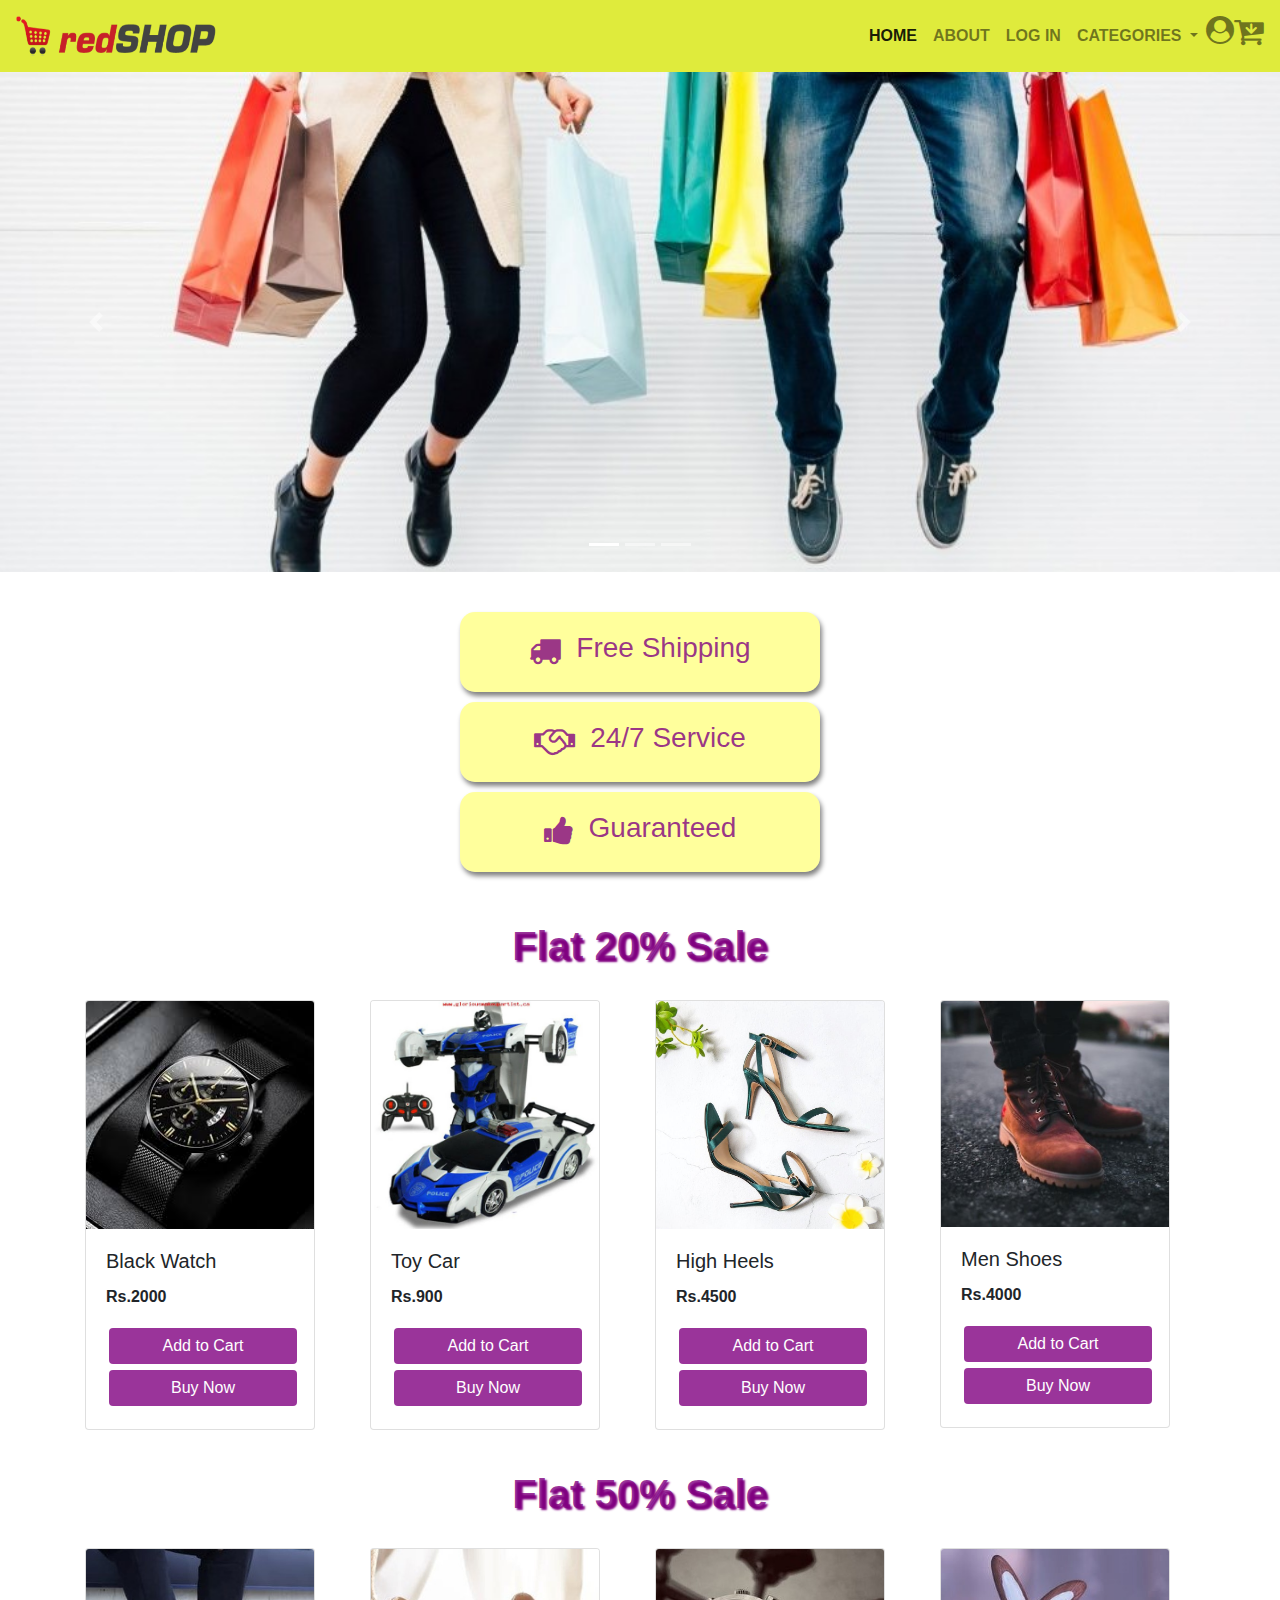
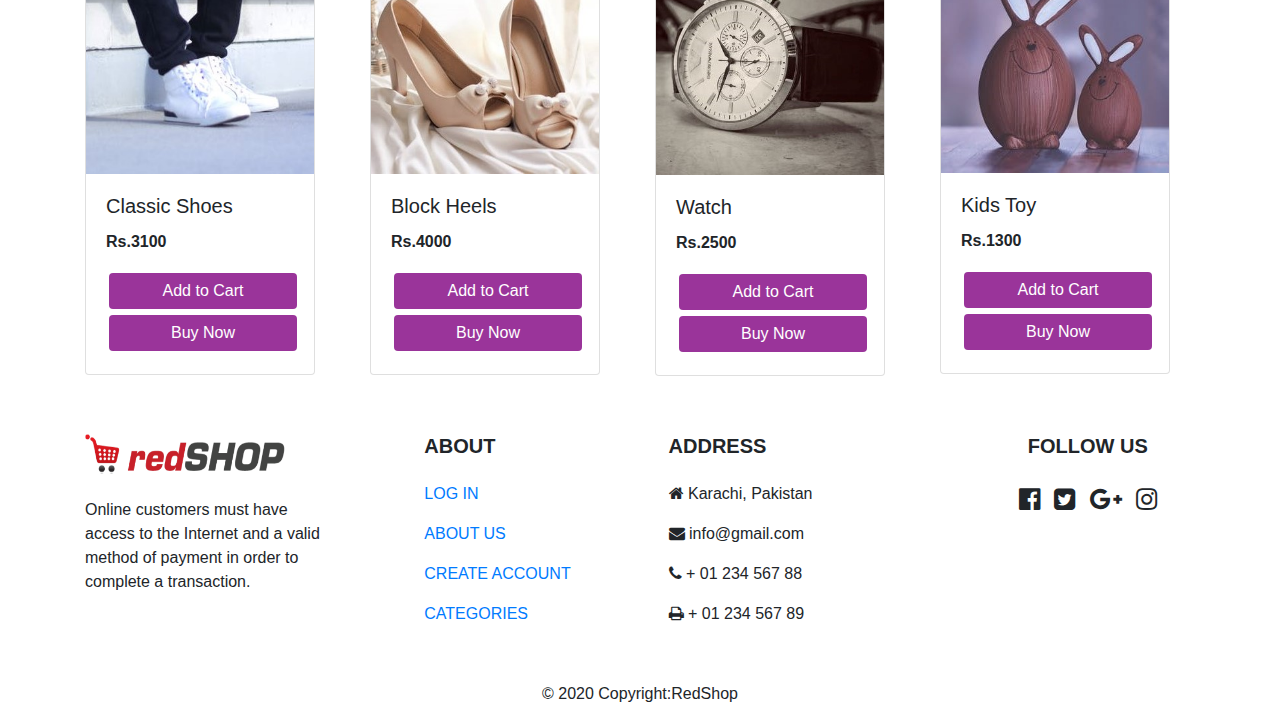
<file: public/index.html>
<!DOCTYPE html>
<html lang="en">
<head>
    <title>Home</title>
    <link rel="stylesheet" href="bootstrap-4.5.0-dist/css/bootstrap.min.css">
    <link rel="stylesheet" href="style.css">
    <link rel="stylesheet" href="https://cdnjs.cloudflare.com/ajax/libs/font-awesome/4.7.0/css/font-awesome.min.css">

<style>
  body{
    background-image: url('https://images.unsplash.com/photo-1494506132334-19732cd53b32?ixlib=rb-1.2.1&ixid=eyJhcHBfaWQiOjEyMDd9&auto=format&fit=crop&w=500&q=60');
    background-repeat: no-repeat;
    background-attachment: fixed;
  background-size: cover;
  }
</style>
</head>

<body>
  
    <div>
        
        <nav class="navbar navbar-expand-lg navbar-light bg-light">
            <a class="navbar-brand" href="#">
                <img class="img1" src="img/logo.png" alt="">
            </a>
            <button class="navbar-toggler" type="button" data-toggle="collapse" data-target="#navbarText" aria-controls="navbarText" aria-expanded="false" aria-label="Toggle navigation">
              <span class="navbar-toggler-icon"></span>
            </button>
            <div class="collapse navbar-collapse" id="navbarText">
              <ul class="navbar-nav mr-auto">
                
              </ul>
              <span class="navbar-text">
                <ul class="navbar-nav mr-auto">
                    <li class="nav-item active">
                      <a class="nav-link" href="index.html">HOME <span class="sr-only">(current)</span></a>
                    </li>
                    <li class="nav-item">
                      <a class="nav-link" href="About Us.html">ABOUT </a>
                    </li>

                    <li class="nav-item">
                      <a class="nav-link" href="login.html">LOG IN </a>
                    </li>
                    
                    <li class="nav-item dropdown">
                        <a class="nav-link dropdown-toggle" href="#" id="navbarDropdownMenuLink" role="button" data-toggle="dropdown" aria-haspopup="true" aria-expanded="false">
                          CATEGORIES
                        </a>
                        <div class="dropdown-menu" aria-labelledby="navbarDropdownMenuLink">
                          <a class="dropdown-item" href="men.html">Men</a>
                          <a class="dropdown-item" href="women.html">Women</a>
                          <a class="dropdown-item" href="kids.html">Kids</a>
    
                          <li class="nav-item">
                            <i class="fa fa-user-circle" aria-hidden="true"> </i>
                        </li>
    
                    <li class="nav-item">
                        <i class="fa fa-cart-arrow-down" aria-hidden="true"></i>
                    </li>
                  </ul>
                
              </span>
            
            </div>
          </nav>
    
          <div id="carouselExampleIndicators" class="carousel slide" data-ride="carousel">
            <ol class="carousel-indicators">
              <li data-target="#carouselExampleIndicators" data-slide-to="0" class="active"></li>
              <li data-target="#carouselExampleIndicators" data-slide-to="1"></li>
              <li data-target="#carouselExampleIndicators" data-slide-to="2"></li>
            </ol>
            <div class="carousel-inner">
              <div class="carousel-item active">
                <img src="img/s1.jpg" class="d-block w-100" alt="...">
              </div>
              <div class="carousel-item">
                <img src="img/s2.png" class="d-block w-100" alt="...">
              </div>
              <div class="carousel-item">
                <img src="img/s3.jpg" class="d-block w-100" alt="...">
              </div>
              
            </div>
            <a class="carousel-control-prev" href="#carouselExampleIndicators" role="button" data-slide="prev">
              <span class="carousel-control-prev-icon" aria-hidden="true"></span>
              <span class="sr-only">Previous</span>
            </a>
            <a class="carousel-control-next" href="#carouselExampleIndicators" role="button" data-slide="next">
              <span class="carousel-control-next-icon" aria-hidden="true"></span>
              <span class="sr-only">Next</span>
            </a>
          </div>

          <div class="cardss">
            <div>
              <div class="card1">
                <div>
                  <i class="fa fa-truck" aria-hidden="true"></i>
                </div>
                <div>
                  <h3>Free Shipping</h3>
                </div>
              </div>

              <div class="card2">
                <div>
                  <i class="fa fa-handshake-o" aria-hidden="true"></i>
                </div>
                <div>
                  <h3>24/7 Service</h3>
                </div>
              </div>

              <div class="card3">
                <div>
                  <i class="fa fa-thumbs-up" aria-hidden="true"></i>
                </div>
                <div>
                  <h3>Guaranteed</h3>
                </div>
              </div>
            </div>
          </div>

            <div class="Sale">
              <div class="headings">

                <!--               20% sale             -->
                  <h1>Flat 20% Sale</h1>
              </div>
              <div class="container">
                  <div class="row">
                      <div class="col-sm-6 col-md-6 col-lg-3">
                          <div class="card">
                            <img src="img/c1.jpg" class="card-img-top" alt="...">
                            <div class="card-body">
                              <h5 class="card-title">Black Watch</h5>
                              <p class="card-text">Rs.2000</p>
                              <a href="#" class="btn btn-primary">Add to Cart</a>
                              <a href="#" class="btn btn-primary">Buy Now</a>
                            </div>
                          </div>
                      </div>
                      
                      <div class="col-sm-6 col-md-6 col-lg-3">
                        <div class="card">
                            <img src="img/c2.jpg" class="card-img-top" alt="...">
                            <div class="card-body">
                              <h5 class="card-title">Toy Car</h5>
                              <p class="card-text">Rs.900</p>
                              <a href="#" class="btn btn-primary">Add to Cart</a>
                              <a href="#" class="btn btn-primary">Buy Now</a>
                            </div>
                          </div>
                      </div>
    
                      <div class="col-sm-6 col-md-6 col-lg-3">
                        <div class="card">
                            <img src="img/c3.jpeg" class="card-img-top" alt="...">
                            <div class="card-body">
                              <h5 class="card-title">High Heels</h5>
                              <p class="card-text">Rs.4500</p>
                              <a href="#" class="btn btn-primary">Add to Cart</a>
                              <a href="#" class="btn btn-primary">Buy Now</a>
                            </div>
                          </div>
                      </div>
    
                      <div class="col-sm-6 col-md-6 col-lg-3">
                        <div class="card">
                            <img src="img/c4.jpeg" class="card-img-top" alt="...">
                            <div class="card-body">
                              <h5 class="card-title">Men Shoes</h5>
                              <p class="card-text">Rs.4000</p>
                              <a href="#" class="btn btn-primary">Add to Cart</a>
                              <a href="#" class="btn btn-primary">Buy Now</a>
                            </div>
                          </div>
                      </div>
                  </div>
    
              </div>
          </div>
    
          
            <div class="headings">

              <!--                50% Sale                -->
                <h1>Flat 50% Sale</h1>
            </div>
            <div class="container">
                <div class="row">
                    <div class="col-sm-6 col-md-6 col-lg-3">
                        <div class="card">
                          <img src="img/cc1.jpeg" class="card-img-top" alt="...">
                          <div class="card-body">
                            <h5 class="card-title">Classic Shoes</h5>
                            <p class="card-text">Rs.3100</p>
                            <a href="#" class="btn btn-primary">Add to Cart</a>
                            <a href="#" class="btn btn-primary">Buy Now</a>
                          </div>
                        </div>
                    </div>
                    
                    <div class="col-sm-6 col-md-6 col-lg-3">
                      <div class="card">
                          <img src="img/cc2.jpeg" class="card-img-top" alt="...">
                          <div class="card-body">
                            <h5 class="card-title">Block Heels</h5>
                            <p class="card-text">Rs.4000</p>
                            <a href="#" class="btn btn-primary">Add to Cart</a>
                            <a href="#" class="btn btn-primary">Buy Now</a>
                          </div>
                        </div>
                    </div>
    
                    <div class="col-sm-6 col-md-6 col-lg-3">
                      <div class="card">
                          <img src="img/cc3.jpeg" class="card-img-top" alt="...">
                          <div class="card-body">
                            <h5 class="card-title"> Watch</h5>
                            <p class="card-text">Rs.2500</p>
                            <a href="#" class="btn btn-primary">Add to Cart</a>
                            <a href="#" class="btn btn-primary">Buy Now</a>
                          </div>
                        </div>
                    </div>
    
                    <div class="col-sm-6 col-md-6 col-lg-3">
                      <div class="card">
                          <img src="img/cc4.jpeg" class="card-img-top" alt="...">
                          <div class="card-body">
                            <h5 class="card-title">Kids Toy</h5>
                            <p class="card-text">Rs.1300</p>
                            <a href="#" class="btn btn-primary">Add to Cart</a>
                            <a href="#" class="btn btn-primary">Buy Now</a>
                          </div>
                        </div>
                    </div>
                </div>
    
            </div>
            
            
            <!-- Footer -->
<footer class="page-footer font-small mdb-color lighten-3 pt-4">

  <!-- Footer Links -->
  <div class="container text-center text-md-left">

    <!-- Grid row -->
    <div class="row">

      <!-- Grid column -->
      <div class="col-md-4 col-lg-3 mr-auto my-md-4 my-0 mt-4 mb-1">

        <!-- Content -->
        <h5 class="font-weight-bold text-uppercase mb-4"><img class="img1" src="img/logo.png" alt=""></h5>
        <p>Online customers must have access to the Internet and a valid method of payment in order to complete a 
          transaction.</p>
    
      </div>
      <!-- Grid column -->

      <hr class="clearfix w-100 d-md-none">

      <!-- Grid column -->
      <div class="col-md-2 col-lg-2 mx-auto my-md-4 my-0 mt-4 mb-1">

        <!-- Links -->
        <h5 class="font-weight-bold text-uppercase mb-4">About</h5>

        <ul class="list-unstyled">
          <li>
            <p>
              <a href="#!">LOG IN</a>
            </p>
          </li>
          <li>
            <p>
              <a href="#!">ABOUT US</a>
            </p>
          </li>
          <li>
            <p>
              <a href="#!">CREATE ACCOUNT</a>
            </p>
          </li>
          <li>
            <p>
              <a href="#!">CATEGORIES</a>
            </p>
          </li>
        </ul>

      </div>
      <!-- Grid column -->

      <hr class="clearfix w-100 d-md-none">

      <!-- Grid column -->
      <div class="col-md-4 col-lg-3 mx-auto my-md-4 my-0 mt-4 mb-1">

        <!-- Contact details -->
        <h5 class="font-weight-bold text-uppercase mb-4">Address</h5>

        <ul class="list-unstyled">
          <li>
            <p>
              <i class="fa fa-home" aria-hidden="true"></i> Karachi, Pakistan</p>
          </li>
          <li>
            <p>
              <i class="fa fa-envelope" aria-hidden="true"></i> info@gmail.com</p>
          </li>
          <li>
            <p>
              <i class="fa fa-phone" aria-hidden="true"></i> + 01 234 567 88</p>
          </li>
          <li>
            <p>
              <i class="fa fa-print" aria-hidden="true"></i> + 01 234 567 89</p>
          </li>
        </ul>

      </div>
      <!-- Grid column -->

      <hr class="clearfix w-100 d-md-none">

      <!-- Grid column -->
      <div class="col-md-2 col-lg-2 text-center mx-auto my-4">

        <!-- Social buttons -->
        <h5 class="font-weight-bold text-uppercase mb-4">Follow Us</h5>

        <!-- Facebook -->
        <a type="button" class="btn-floating btn-fb">
          <i class="fa fa-facebook-official" aria-hidden="true"></i>
        </a>
        <!-- Twitter -->
        <a type="button" class="btn-floating btn-tw">
          <i class="fa fa-twitter-square" aria-hidden="true"></i>
        </a>
        <!-- Google +-->
        <a type="button" class="btn-floating btn-gplus">
          <i class="fa fa-google-plus" aria-hidden="true"></i>
        </a>
        <!-- Dribbble -->
        <a type="button" class="btn-floating btn-dribbble">
          <i class="fa fa-instagram" aria-hidden="true"></i>
        </a>

      </div>
      <!-- Grid column -->

    </div>
    <!-- Grid row -->

  </div>
  <!-- Footer Links -->

  <!-- Copyright -->
  <div class="footer-copyright text-center py-3">© 2020 Copyright:RedShop
    
  </div>
  <!-- Copyright -->

</footer>
<!-- Footer -->
          </div>

      
    <script src="https://code.jquery.com/jquery-3.5.1.slim.min.js" integrity="sha384-DfXdz2htPH0lsSSs5nCTpuj/zy4C+OGpamoFVy38MVBnE+IbbVYUew+OrCXaRkfj" crossorigin="anonymous"></script>
<script src="https://cdn.jsdelivr.net/npm/popper.js@1.16.0/dist/umd/popper.min.js" integrity="sha384-Q6E9RHvbIyZFJoft+2mJbHaEWldlvI9IOYy5n3zV9zzTtmI3UksdQRVvoxMfooAo" crossorigin="anonymous"></script>
<script src="https://stackpath.bootstrapcdn.com/bootstrap/4.5.0/js/bootstrap.min.js" integrity="sha384-OgVRvuATP1z7JjHLkuOU7Xw704+h835Lr+6QL9UvYjZE3Ipu6Tp75j7Bh/kR0JKI" crossorigin="anonymous"></script>
</body>
</html>
</file>
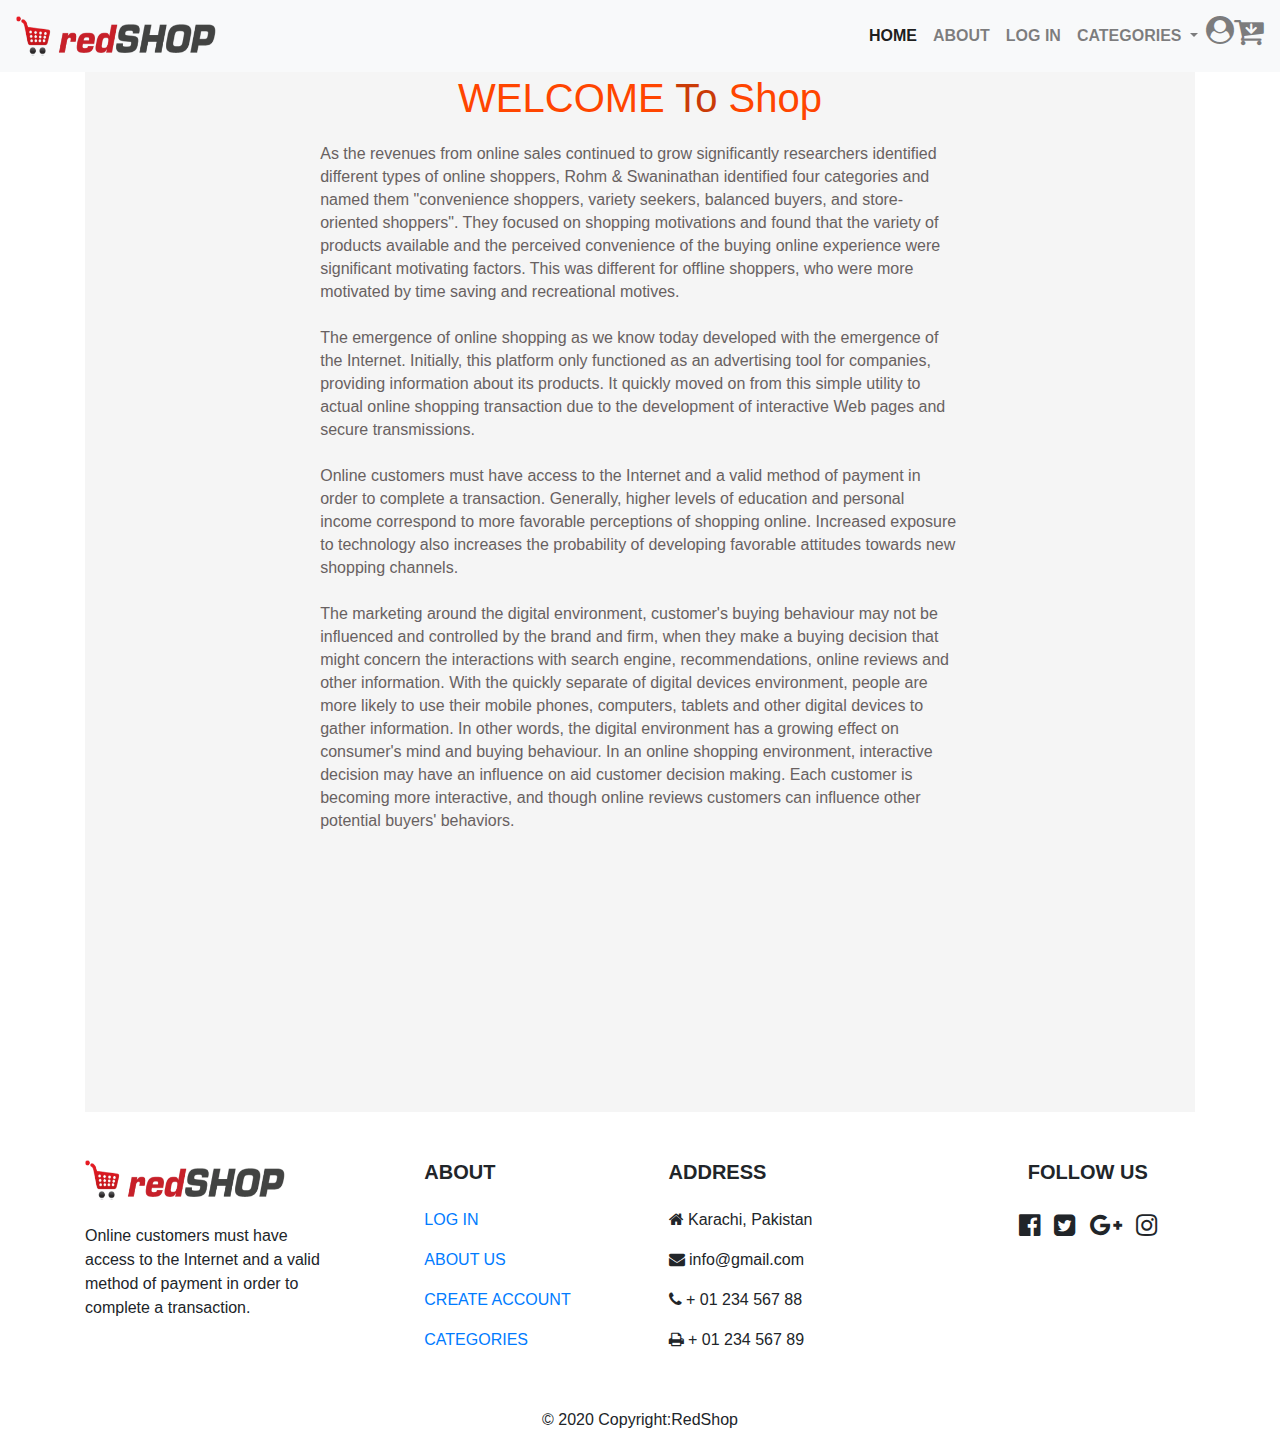
<file: public/About Us.html>
<!DOCTYPE html>
<html lang="en">
<head>
    <title>About</title>
    <link rel="stylesheet" href="style.css">
    <link rel="stylesheet" href="bootstrap-4.5.0-dist/css/bootstrap.min.css">
    <link rel="stylesheet" href="https://cdnjs.cloudflare.com/ajax/libs/font-awesome/4.7.0/css/font-awesome.min.css">

    <style>
      body{
        background-image: url('https://images.unsplash.com/photo-1494506132334-19732cd53b32?ixlib=rb-1.2.1&ixid=eyJhcHBfaWQiOjEyMDd9&auto=format&fit=crop&w=500&q=60');
        background-repeat: no-repeat;
        background-attachment: fixed;
      background-size: cover;
      }
    </style>

</head>

<body>
    <div>
    <nav class="navbar navbar-expand-lg navbar-light bg-light">
        <a class="navbar-brand" href="#">
            <img class="img1" src="img/logo.png" alt="">
        </a>
        <button class="navbar-toggler" type="button" data-toggle="collapse" data-target="#navbarText" aria-controls="navbarText" aria-expanded="false" aria-label="Toggle navigation">
          <span class="navbar-toggler-icon"></span>
        </button>
        <div class="collapse navbar-collapse" id="navbarText">
          <ul class="navbar-nav mr-auto">
            
          </ul>
          <span class="navbar-text">
            <ul class="navbar-nav mr-auto">
                <li class="nav-item active">
                  <a class="nav-link" href="index.html">HOME <span class="sr-only">(current)</span></a>
                </li>
                <li class="nav-item">
                  <a class="nav-link" href="About Us.html">ABOUT </a>
                </li>
                <li class="nav-item">
                  <a class="nav-link" href="login.html">LOG IN </a>
                </li>
                
                <li class="nav-item dropdown">
                    <a class="nav-link dropdown-toggle" href="#" id="navbarDropdownMenuLink" role="button" data-toggle="dropdown" aria-haspopup="true" aria-expanded="false">
                      CATEGORIES
                    </a>
                    <div class="dropdown-menu" aria-labelledby="navbarDropdownMenuLink">
                      <a class="dropdown-item" href="men.html">Men</a>
                      <a class="dropdown-item" href="women.html">Women</a>
                      <a class="dropdown-item" href="kids.html">Kids</a>

                      <li class="nav-item">
                        <i class="fa fa-user-circle" aria-hidden="true"></i>
                    </li>

                <li class="nav-item">
                    <i class="fa fa-cart-arrow-down" aria-hidden="true"></i>
                </li>
              </ul>
            
          </span>
        
        </div>
      </nav>
    </div>
    
    <div class="container">
      
      <div class="row">
          <div class="col-sm-6 col-md-8 col-lg-12">
    <div class="intro">
        <h1 align="center"> <span class="orange"> WELCOME </span> <span class="red">To</span> <span class="orange">Shop</span></h1>
        
        <div class="center">
            <p>
                As the revenues from online sales continued to grow significantly researchers identified different types 
                of online shoppers, Rohm & Swaninathan identified four categories and named them "convenience shoppers, 
                variety seekers, balanced buyers, and store-oriented shoppers". They focused on shopping motivations and
                found that the variety of products available and the perceived convenience of the buying online 
                experience were significant motivating factors. This was different for offline shoppers, who were more
                motivated by time saving and recreational motives.
                <br>
                <br>

                The emergence of online shopping as we know today developed with the emergence of the Internet.
                Initially, this platform only functioned as an advertising tool for companies, providing information 
                about its products. It quickly moved on from this simple utility to actual online shopping transaction
                due to the development of interactive Web pages and secure transmissions.
                <br>
                <br>

                Online customers must have access to the Internet and a valid method of payment in order to complete a 
                transaction. Generally, higher levels of education and personal income correspond to more favorable 
                perceptions of shopping online. Increased exposure to technology also increases the probability of
                 developing favorable attitudes towards new shopping channels.
                <br>
                <br>
                The marketing around the digital environment, customer's buying behaviour may not be influenced and 
                controlled by the brand and firm, when they make a buying decision that might concern the interactions 
                with search engine, recommendations, online reviews and other information. With the quickly separate of 
                digital devices environment, people are more likely to use their mobile phones, computers, tablets and 
                other digital devices to gather information. In other words, the digital environment has a growing effect 
                on consumer's mind and buying behaviour. In an online shopping environment, interactive decision may have 
                an influence on aid customer decision making. Each customer is becoming more interactive, and though online 
                reviews customers can influence other potential buyers' behaviors.
            </p>
        </div>
      </div>
    </div>
     <!-- Footer -->
<footer class="page-footer font-small mdb-color lighten-3 pt-4">

  <!-- Footer Links -->
  <div class="container text-center text-md-left">

    <!-- Grid row -->
    <div class="row">

      <!-- Grid column -->
      <div class="col-md-4 col-lg-3 mr-auto my-md-4 my-0 mt-4 mb-1">

        <!-- Content -->
        <h5 class="font-weight-bold text-uppercase mb-4"><img class="img1" src="img/logo.png" alt=""></h5>
        <p>Online customers must have access to the Internet and a valid method of payment in order to complete a 
          transaction.</p>
    
      </div>
      <!-- Grid column -->

      <hr class="clearfix w-100 d-md-none">

      <!-- Grid column -->
      <div class="col-md-2 col-lg-2 mx-auto my-md-4 my-0 mt-4 mb-1">

        <!-- Links -->
        <h5 class="font-weight-bold text-uppercase mb-4">About</h5>

        <ul class="list-unstyled">
          <li>
            <p>
              <a href="#!">LOG IN</a>
            </p>
          </li>
          <li>
            <p>
              <a href="#!">ABOUT US</a>
            </p>
          </li>
          <li>
            <p>
              <a href="#!">CREATE ACCOUNT</a>
            </p>
          </li>
          <li>
            <p>
              <a href="#!">CATEGORIES</a>
            </p>
          </li>
        </ul>

      </div>
      <!-- Grid column -->

      <hr class="clearfix w-100 d-md-none">

      <!-- Grid column -->
      <div class="col-md-4 col-lg-3 mx-auto my-md-4 my-0 mt-4 mb-1">

        <!-- Contact details -->
        <h5 class="font-weight-bold text-uppercase mb-4">Address</h5>

        <ul class="list-unstyled">
          <li>
            <p>
              <i class="fa fa-home" aria-hidden="true"></i> Karachi, Pakistan</p>
          </li>
          <li>
            <p>
              <i class="fa fa-envelope" aria-hidden="true"></i> info@gmail.com</p>
          </li>
          <li>
            <p>
              <i class="fa fa-phone" aria-hidden="true"></i> + 01 234 567 88</p>
          </li>
          <li>
            <p>
              <i class="fa fa-print" aria-hidden="true"></i> + 01 234 567 89</p>
          </li>
        </ul>

      </div>
      <!-- Grid column -->

      <hr class="clearfix w-100 d-md-none">

      <!-- Grid column -->
      <div class="col-md-2 col-lg-2 text-center mx-auto my-4">

        <!-- Social buttons -->
        <h5 class="font-weight-bold text-uppercase mb-4">Follow Us</h5>

        <!-- Facebook -->
        <a type="button" class="btn-floating btn-fb">
          <i class="fa fa-facebook-official" aria-hidden="true"></i>
        </a>
        <!-- Twitter -->
        <a type="button" class="btn-floating btn-tw">
          <i class="fa fa-twitter-square" aria-hidden="true"></i>
        </a>
        <!-- Google +-->
        <a type="button" class="btn-floating btn-gplus">
          <i class="fa fa-google-plus" aria-hidden="true"></i>
        </a>
        <!-- Dribbble -->
        <a type="button" class="btn-floating btn-dribbble">
          <i class="fa fa-instagram" aria-hidden="true"></i>
        </a>

      </div>
      <!-- Grid column -->

    </div>
    <!-- Grid row -->

  </div>
  <!-- Footer Links -->

  <!-- Copyright -->
  <div class="footer-copyright text-center py-3">© 2020 Copyright:RedShop
    
  </div>
  <!-- Copyright -->

</footer>
<!-- Footer -->
  </div>
        <script src="https://code.jquery.com/jquery-3.5.1.slim.min.js" integrity="sha384-DfXdz2htPH0lsSSs5nCTpuj/zy4C+OGpamoFVy38MVBnE+IbbVYUew+OrCXaRkfj" crossorigin="anonymous"></script>
<script src="https://cdn.jsdelivr.net/npm/popper.js@1.16.0/dist/umd/popper.min.js" integrity="sha384-Q6E9RHvbIyZFJoft+2mJbHaEWldlvI9IOYy5n3zV9zzTtmI3UksdQRVvoxMfooAo" crossorigin="anonymous"></script>
<script src="https://stackpath.bootstrapcdn.com/bootstrap/4.5.0/js/bootstrap.min.js" integrity="sha384-OgVRvuATP1z7JjHLkuOU7Xw704+h835Lr+6QL9UvYjZE3Ipu6Tp75j7Bh/kR0JKI" crossorigin="anonymous"></script>
</body>
</html>
</file>
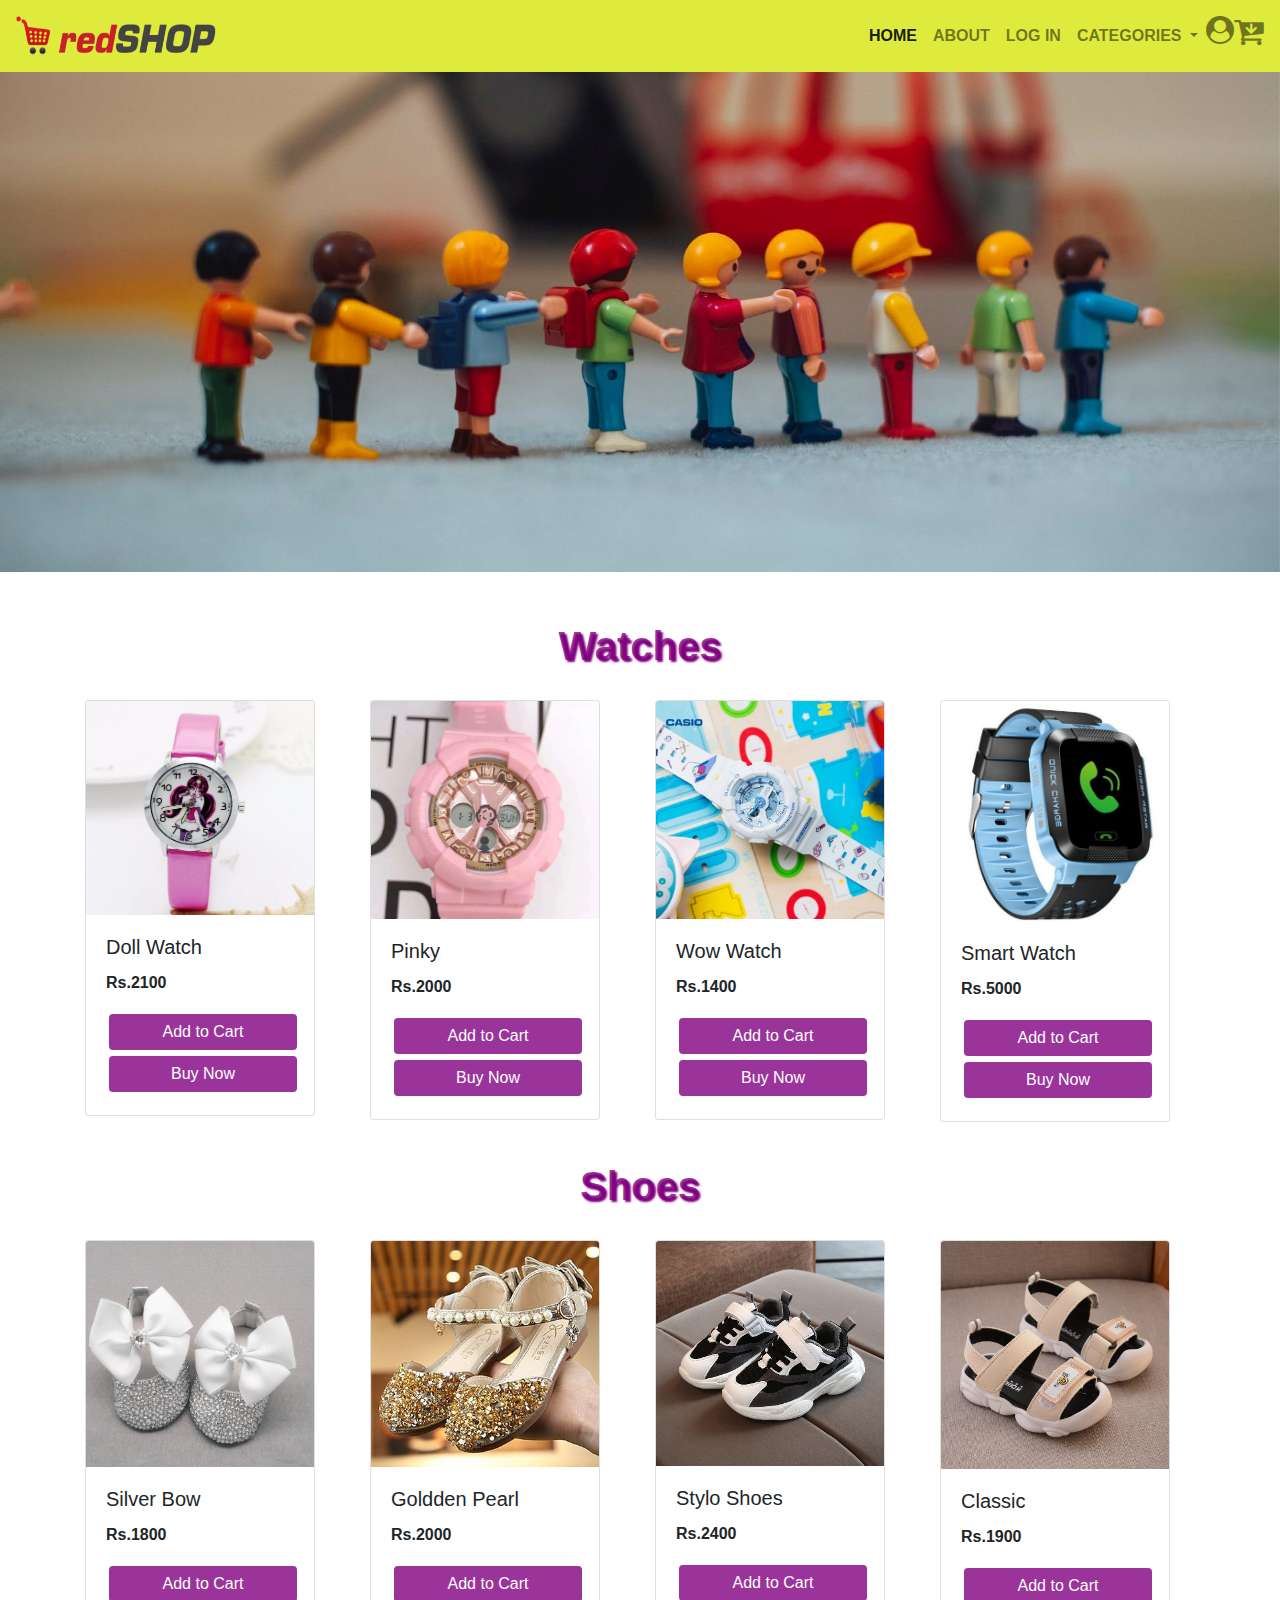
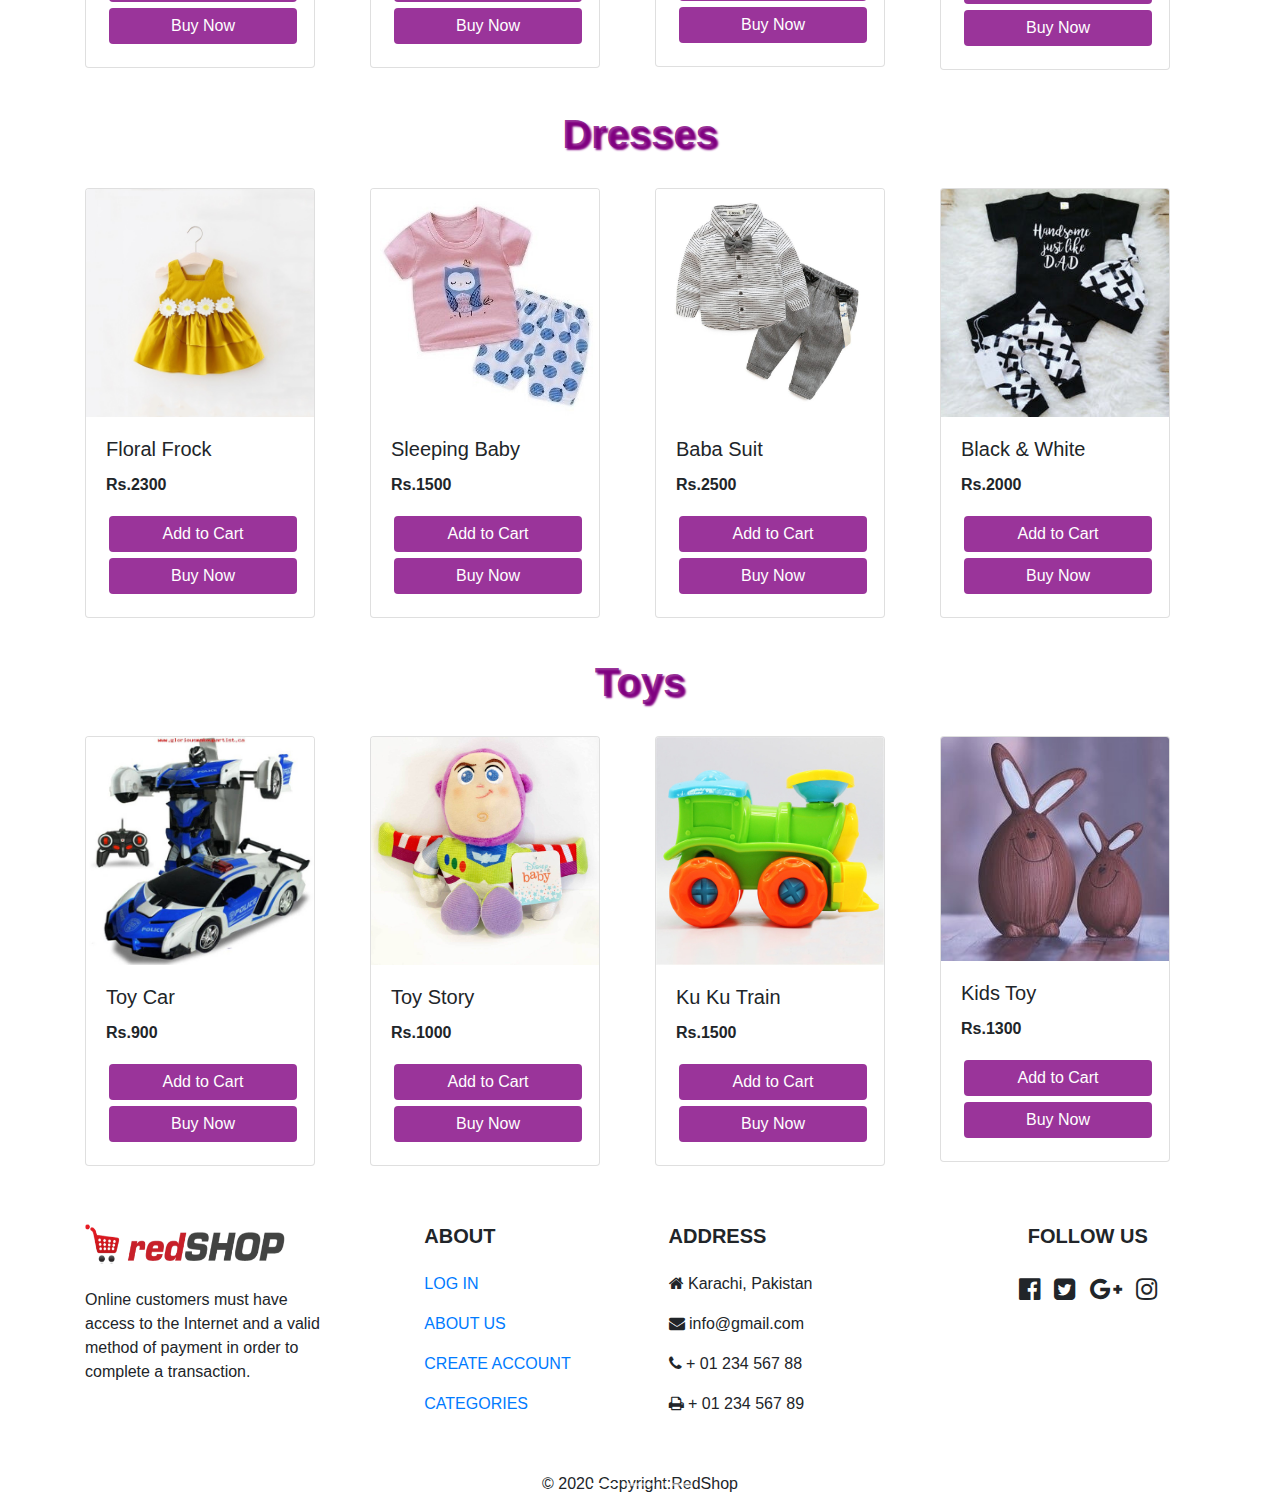
<file: public/kids.html>
<!DOCTYPE html>
<html lang="en">
<head>
    <title>Kids</title>
    <link rel="stylesheet" href="bootstrap-4.5.0-dist/css/bootstrap.min.css">
    <link rel="stylesheet" href="style.css">
    <link rel="stylesheet" href="https://cdnjs.cloudflare.com/ajax/libs/font-awesome/4.7.0/css/font-awesome.min.css">
    
<style>
  body{
    background-image: url('https://images.unsplash.com/photo-1494506132334-19732cd53b32?ixlib=rb-1.2.1&ixid=eyJhcHBfaWQiOjEyMDd9&auto=format&fit=crop&w=500&q=60');
    background-repeat: no-repeat;
    background-attachment: fixed;
  background-size: cover;
  }
</style>
</head>
<body>
    <div>
        
        <nav class="navbar navbar-expand-lg navbar-light bg-light">
            <a class="navbar-brand" href="#">
                <img class="img1" src="img/logo.png" alt="">
            </a>
            <button class="navbar-toggler" type="button" data-toggle="collapse" data-target="#navbarText" aria-controls="navbarText" aria-expanded="false" aria-label="Toggle navigation">
              <span class="navbar-toggler-icon"></span>
            </button>
            <div class="collapse navbar-collapse" id="navbarText">
              <ul class="navbar-nav mr-auto">
                
              </ul>
              <span class="navbar-text">
                <ul class="navbar-nav mr-auto">
                    <li class="nav-item active">
                      <a class="nav-link" href="index.html">HOME <span class="sr-only">(current)</span></a>
                    </li>
                    <li class="nav-item">
                      <a class="nav-link" href="About Us.html">ABOUT </a>
                    </li>
                    <li class="nav-item">
                      <a class="nav-link" href="login.html">LOG IN </a>
                    </li>

                    <li class="nav-item dropdown">
                        <a class="nav-link dropdown-toggle" href="#" id="navbarDropdownMenuLink" role="button" data-toggle="dropdown" aria-haspopup="true" aria-expanded="false">
                          CATEGORIES
                        </a>
                        <div class="dropdown-menu" aria-labelledby="navbarDropdownMenuLink">
                          <a class="dropdown-item" href="men.html">Men</a>
                          <a class="dropdown-item" href="women.html">Women</a>
                          <a class="dropdown-item" href="kids.html">Kids</a>
    
                          <li class="nav-item">
                            <i class="fa fa-user-circle" aria-hidden="true"></i>
                        </li>
    
                    <li class="nav-item">
                        <i class="fa fa-cart-arrow-down" aria-hidden="true"></i>
                    </li>
                  </ul>
                
              </span>
            
            </div>
          </nav>
    
          <div id="carouselExampleIndicators" class="carousel slide" data-ride="carousel">
            <ol class="carousel-indicators">
              <li data-target="#carouselExampleIndicators" data-slide-to="0" class="active"></li>
              <li data-target="#carouselExampleIndicators" data-slide-to="1"></li>
              <li data-target="#carouselExampleIndicators" data-slide-to="2"></li>
            </ol>
            <div class="carousel-inner">
              <div class="carousel-item active">
                <img src="img/k1.jpeg" class="d-block w-100" alt="...">
              </div>
              <div class="carousel-item">
                <img src="img/k2.jpg" class="d-block w-100" alt="...">
              </div>
              <div class="carousel-item">
                <img src="img/k3.jpg" class="d-block w-100" alt="...">
              </div>
              
            </div>
            <a class="carousel-control-prev" href="#carouselExampleIndicators" role="button" data-slide="prev">
              <span class="carousel-control-prev-icon" aria-hidden="true"></span>
              <span class="sr-only">Previous</span>
            </a>
            <a class="carousel-control-next" href="#carouselExampleIndicators" role="button" data-slide="next">
              <span class="carousel-control-next-icon" aria-hidden="true"></span>
              <span class="sr-only">Next</span>
            </a>

            <div class="Sale">

                <!--                 WATCHES                  -->
                <div class="headings">
                    <h1>Watches</h1>
                </div>
                <div class="container">
                    <div class="row">
                        <div class="col-sm-6 col-md-6 col-lg-3">
                            <div class="card">
                              <img src="img/kw1.jpg" class="card-img-top" alt="...">
                              <div class="card-body">
                                <h5 class="card-title">Doll Watch</h5>
                                <p class="card-text">Rs.2100</p>
                                <a href="#" class="btn btn-primary">Add to Cart</a>
                                <a href="#" class="btn btn-primary">Buy Now</a>
                              </div>
                            </div>
                        </div>
                        
                        <div class="col-sm-6 col-md-6 col-lg-3">
                          <div class="card">
                              <img src="img/kw2.jpg" class="card-img-top" alt="...">
                              <div class="card-body">
                                <h5 class="card-title">Pinky</h5>
                                <p class="card-text">Rs.2000</p>
                                <a href="#" class="btn btn-primary">Add to Cart</a>
                                <a href="#" class="btn btn-primary">Buy Now</a>
                              </div>
                            </div>
                        </div>
      
                        <div class="col-sm-6 col-md-6 col-lg-3">
                          <div class="card">
                              <img src="img/kw3.jpg" class="card-img-top" alt="...">
                              <div class="card-body">
                                <h5 class="card-title">Wow Watch</h5>
                                <p class="card-text">Rs.1400</p>
                                <a href="#" class="btn btn-primary">Add to Cart</a>
                                <a href="#" class="btn btn-primary">Buy Now</a>
                              </div>
                            </div>
                        </div>
      
                        <div class="col-sm-6 col-md-6 col-lg-3">
                          <div class="card">
                              <img src="img/kw4.jpg" class="card-img-top" alt="...">
                              <div class="card-body">
                                <h5 class="card-title">Smart Watch</h5>
                                <p class="card-text">Rs.5000</p>
                                <a href="#" class="btn btn-primary">Add to Cart</a>
                                <a href="#" class="btn btn-primary">Buy Now</a>
                              </div>
                            </div>
                        </div>
                    </div>
      
                </div>
            </div>
      
            <!--                SHOES                 -->
              <div class="headings">
                  <h1>Shoes</h1>
              </div>
              <div class="container">
                  <div class="row">
                      <div class="col-sm-6 col-md-6 col-lg-3">
                          <div class="card">
                            <img src="img/ks1.jpg" class="card-img-top" alt="...">
                            <div class="card-body">
                              <h5 class="card-title">Silver Bow</h5>
                              <p class="card-text">Rs.1800</p>
                              <a href="#" class="btn btn-primary">Add to Cart</a>
                              <a href="#" class="btn btn-primary">Buy Now</a>
                            </div>
                          </div>
                      </div>
                      
                      <div class="col-sm-6 col-md-6 col-lg-3">
                        <div class="card">
                            <img src="img/ks2.jpg" class="card-img-top" alt="...">
                            <div class="card-body">
                              <h5 class="card-title">Goldden Pearl</h5>
                              <p class="card-text">Rs.2000</p>
                              <a href="#" class="btn btn-primary">Add to Cart</a>
                              <a href="#" class="btn btn-primary">Buy Now</a>
                            </div>
                          </div>
                      </div>
      
                      <div class="col-sm-6 col-md-6 col-lg-3">
                        <div class="card">
                            <img src="img/ks3.jpg" class="card-img-top" alt="...">
                            <div class="card-body">
                              <h5 class="card-title">Stylo Shoes</h5>
                              <p class="card-text">Rs.2400</p>
                              <a href="#" class="btn btn-primary">Add to Cart</a>
                              <a href="#" class="btn btn-primary">Buy Now</a>
                            </div>
                          </div>
                      </div>
      
                      <div class="col-sm-6 col-md-6 col-lg-3">
                        <div class="card">
                            <img src="img/ks4.jpg" class="card-img-top" alt="...">
                            <div class="card-body">
                              <h5 class="card-title">Classic</h5>
                              <p class="card-text">Rs.1900</p>
                              <a href="#" class="btn btn-primary">Add to Cart</a>
                              <a href="#" class="btn btn-primary">Buy Now</a>
                            </div>
                          </div>
                      </div>
                  </div>
      
              </div>

              <!--                   DRESSES                  -->
              <div class="headings">
                <h1>Dresses</h1>
            </div>
            <div class="container">
                <div class="row">
                    <div class="col-sm-6 col-md-6 col-lg-3">
                        <div class="card">
                          <img src="img/kk1.jpg" class="card-img-top" alt="...">
                          <div class="card-body">
                            <h5 class="card-title">Floral Frock</h5>
                            <p class="card-text">Rs.2300</p>
                            <a href="#" class="btn btn-primary">Add to Cart</a>
                            <a href="#" class="btn btn-primary">Buy Now</a>
                          </div>
                        </div>
                    </div>
                    
                    <div class="col-sm-6 col-md-6 col-lg-3">
                      <div class="card">
                          <img src="img/kk2.jpg" class="card-img-top" alt="...">
                          <div class="card-body">
                            <h5 class="card-title">Sleeping Baby</h5>
                            <p class="card-text">Rs.1500</p>
                            <a href="#" class="btn btn-primary">Add to Cart</a>
                            <a href="#" class="btn btn-primary">Buy Now</a>
                          </div>
                        </div>
                    </div>
    
                    <div class="col-sm-6 col-md-6 col-lg-3">
                      <div class="card">
                          <img src="img/kk3.jpg" class="card-img-top" alt="...">
                          <div class="card-body">
                            <h5 class="card-title">Baba Suit</h5>
                            <p class="card-text">Rs.2500</p>
                            <a href="#" class="btn btn-primary">Add to Cart</a>
                            <a href="#" class="btn btn-primary">Buy Now</a>
                          </div>
                        </div>
                    </div>
    
                    <div class="col-sm-6 col-md-6 col-lg-3">
                      <div class="card">
                          <img src="img/kk4.jpg" class="card-img-top" alt="...">
                          <div class="card-body">
                            <h5 class="card-title">Black & White</h5>
                            <p class="card-text">Rs.2000</p>
                            <a href="#" class="btn btn-primary">Add to Cart</a>
                            <a href="#" class="btn btn-primary">Buy Now</a>
                          </div>
                        </div>
                    </div>
                </div>
    
            </div>

            <!--                     TOYS                  -->
            <div class="headings">
                <h1>Toys</h1>
            </div>
            <div class="container">
                <div class="row">
                    <div class="col-sm-6 col-md-6 col-lg-3">
                        <div class="card">
                          <img src="img/c2.jpg" class="card-img-top" alt="...">
                          <div class="card-body">
                            <h5 class="card-title">Toy Car</h5>
                            <p class="card-text">Rs.900</p>
                            <a href="#" class="btn btn-primary">Add to Cart</a>
                            <a href="#" class="btn btn-primary">Buy Now</a>
                          </div>
                        </div>
                    </div>
                    
                    <div class="col-sm-6 col-md-6 col-lg-3">
                      <div class="card">
                          <img src="img/kt1.jpg" class="card-img-top" alt="...">
                          <div class="card-body">
                            <h5 class="card-title">Toy Story</h5>
                            <p class="card-text">Rs.1000</p>
                            <a href="#" class="btn btn-primary">Add to Cart</a>
                            <a href="#" class="btn btn-primary">Buy Now</a>
                          </div>
                        </div>
                    </div>
    
                    <div class="col-sm-6 col-md-6 col-lg-3">
                      <div class="card">
                          <img src="img/kt2.jpg" class="card-img-top" alt="...">
                          <div class="card-body">
                            <h5 class="card-title">Ku Ku Train</h5>
                            <p class="card-text">Rs.1500</p>
                            <a href="#" class="btn btn-primary">Add to Cart</a>
                            <a href="#" class="btn btn-primary">Buy Now</a>
                          </div>
                        </div>
                    </div>
    
                    <div class="col-sm-6 col-md-6 col-lg-3">
                      <div class="card">
                          <img src="img/cc4.jpeg" class="card-img-top" alt="...">
                          <div class="card-body">
                            <h5 class="card-title">Kids Toy</h5>
                            <p class="card-text">Rs.1300</p>
                            <a href="#" class="btn btn-primary">Add to Cart</a>
                            <a href="#" class="btn btn-primary">Buy Now</a>
                          </div>
                        </div>
                    </div>
                </div>
    
            </div>
             <!-- Footer -->
<footer class="page-footer font-small mdb-color lighten-3 pt-4">

  <!-- Footer Links -->
  <div class="container text-center text-md-left">

    <!-- Grid row -->
    <div class="row">

      <!-- Grid column -->
      <div class="col-md-4 col-lg-3 mr-auto my-md-4 my-0 mt-4 mb-1">

        <!-- Content -->
        <h5 class="font-weight-bold text-uppercase mb-4"><img class="img1" src="img/logo.png" alt=""></h5>
        <p>Online customers must have access to the Internet and a valid method of payment in order to complete a 
          transaction.</p>
    
      </div>
      <!-- Grid column -->

      <hr class="clearfix w-100 d-md-none">

      <!-- Grid column -->
      <div class="col-md-2 col-lg-2 mx-auto my-md-4 my-0 mt-4 mb-1">

        <!-- Links -->
        <h5 class="font-weight-bold text-uppercase mb-4">About</h5>

        <ul class="list-unstyled">
          <li>
            <p>
              <a href="#!">LOG IN</a>
            </p>
          </li>
          <li>
            <p>
              <a href="#!">ABOUT US</a>
            </p>
          </li>
          <li>
            <p>
              <a href="#!">CREATE ACCOUNT</a>
            </p>
          </li>
          <li>
            <p>
              <a href="#!">CATEGORIES</a>
            </p>
          </li>
        </ul>

      </div>
      <!-- Grid column -->

      <hr class="clearfix w-100 d-md-none">

      <!-- Grid column -->
      <div class="col-md-4 col-lg-3 mx-auto my-md-4 my-0 mt-4 mb-1">

        <!-- Contact details -->
        <h5 class="font-weight-bold text-uppercase mb-4">Address</h5>

        <ul class="list-unstyled">
          <li>
            <p>
              <i class="fa fa-home" aria-hidden="true"></i> Karachi, Pakistan</p>
          </li>
          <li>
            <p>
              <i class="fa fa-envelope" aria-hidden="true"></i> info@gmail.com</p>
          </li>
          <li>
            <p>
              <i class="fa fa-phone" aria-hidden="true"></i> + 01 234 567 88</p>
          </li>
          <li>
            <p>
              <i class="fa fa-print" aria-hidden="true"></i> + 01 234 567 89</p>
          </li>
        </ul>

      </div>
      <!-- Grid column -->

      <hr class="clearfix w-100 d-md-none">

      <!-- Grid column -->
      <div class="col-md-2 col-lg-2 text-center mx-auto my-4">

        <!-- Social buttons -->
        <h5 class="font-weight-bold text-uppercase mb-4">Follow Us</h5>

        <!-- Facebook -->
        <a type="button" class="btn-floating btn-fb">
          <i class="fa fa-facebook-official" aria-hidden="true"></i>
        </a>
        <!-- Twitter -->
        <a type="button" class="btn-floating btn-tw">
          <i class="fa fa-twitter-square" aria-hidden="true"></i>
        </a>
        <!-- Google +-->
        <a type="button" class="btn-floating btn-gplus">
          <i class="fa fa-google-plus" aria-hidden="true"></i>
        </a>
        <!-- Dribbble -->
        <a type="button" class="btn-floating btn-dribbble">
          <i class="fa fa-instagram" aria-hidden="true"></i>
        </a>

      </div>
      <!-- Grid column -->

    </div>
    <!-- Grid row -->

  </div>
  <!-- Footer Links -->

  <!-- Copyright -->
  <div class="footer-copyright text-center py-3">© 2020 Copyright:RedShop
    
  </div>
  <!-- Copyright -->

</footer>
<!-- Footer -->
          </div>

    <script src="https://code.jquery.com/jquery-3.5.1.slim.min.js" integrity="sha384-DfXdz2htPH0lsSSs5nCTpuj/zy4C+OGpamoFVy38MVBnE+IbbVYUew+OrCXaRkfj" crossorigin="anonymous"></script>
<script src="https://cdn.jsdelivr.net/npm/popper.js@1.16.0/dist/umd/popper.min.js" integrity="sha384-Q6E9RHvbIyZFJoft+2mJbHaEWldlvI9IOYy5n3zV9zzTtmI3UksdQRVvoxMfooAo" crossorigin="anonymous"></script>
<script src="https://stackpath.bootstrapcdn.com/bootstrap/4.5.0/js/bootstrap.min.js" integrity="sha384-OgVRvuATP1z7JjHLkuOU7Xw704+h835Lr+6QL9UvYjZE3Ipu6Tp75j7Bh/kR0JKI" crossorigin="anonymous"></script>
</body>
</html>
</file>
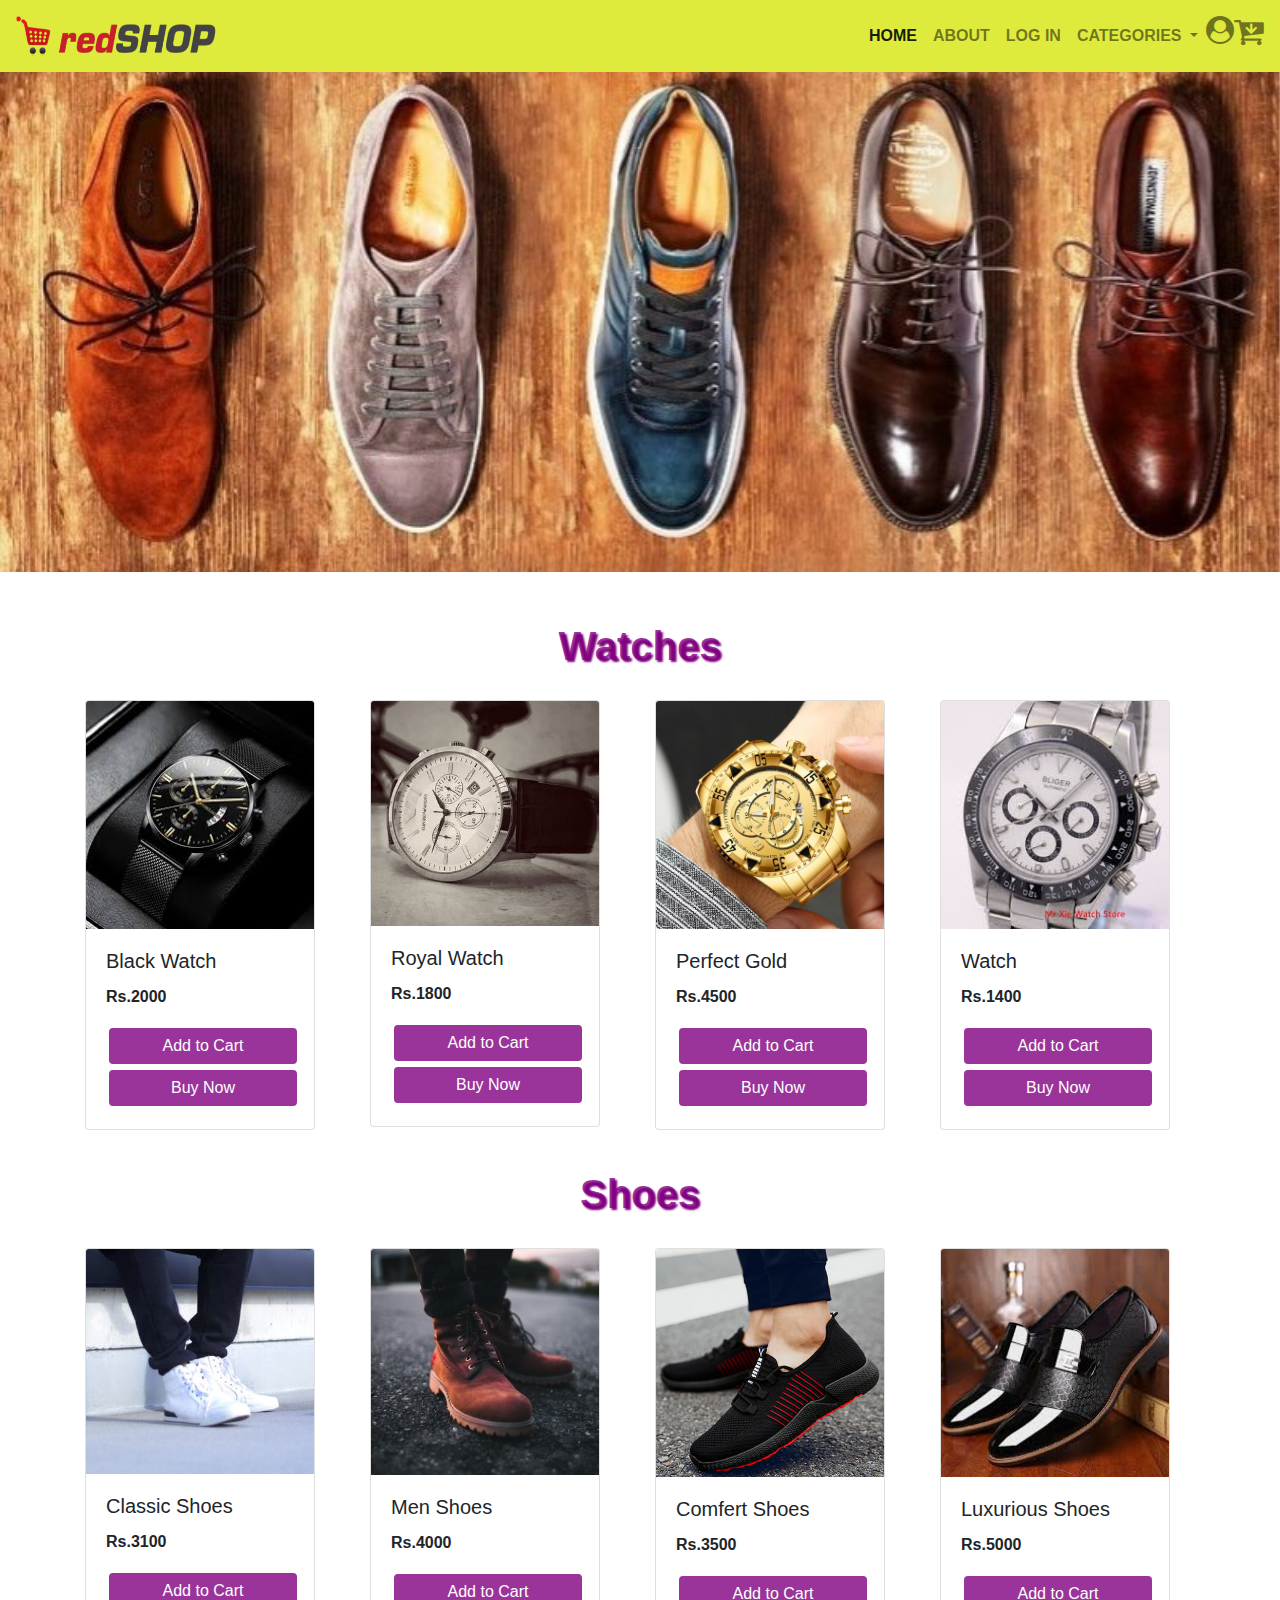
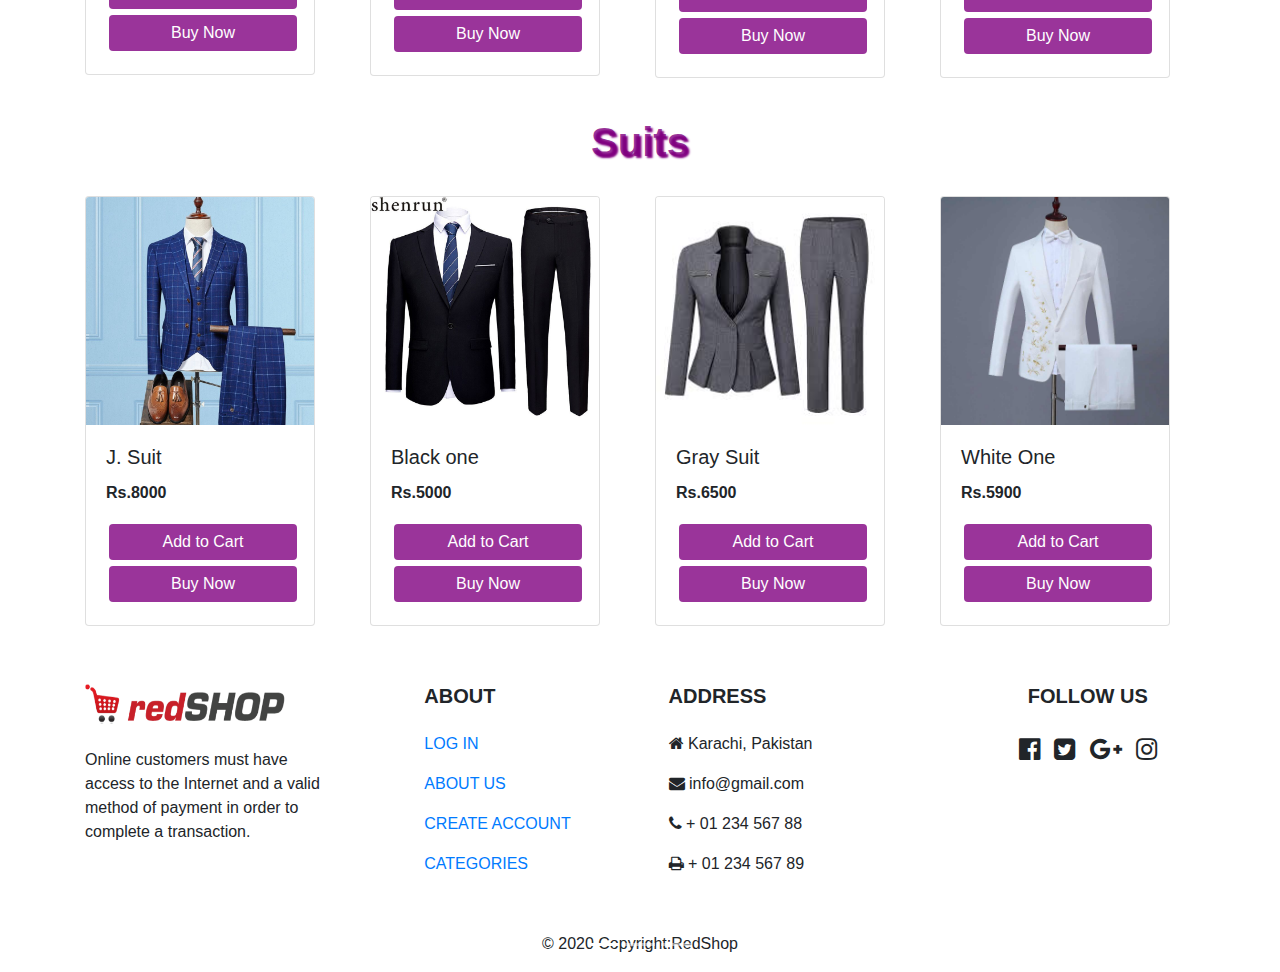
<file: public/men.html>
<!DOCTYPE html>
<html lang="en">
<head>
    <title>Men</title>
    <link rel="stylesheet" href="bootstrap-4.5.0-dist/css/bootstrap.min.css">
    <link rel="stylesheet" href="style.css">
    <link rel="stylesheet" href="https://cdnjs.cloudflare.com/ajax/libs/font-awesome/4.7.0/css/font-awesome.min.css">
    
<style>
  body{
    background-image: url('https://images.unsplash.com/photo-1494506132334-19732cd53b32?ixlib=rb-1.2.1&ixid=eyJhcHBfaWQiOjEyMDd9&auto=format&fit=crop&w=500&q=60');
    background-repeat: no-repeat;
    background-attachment: fixed;
  background-size: cover;
  }
</style>
</head>

<body>
    <div>
        
        <nav class="navbar navbar-expand-lg navbar-light bg-light">
            <a class="navbar-brand" href="#">
                <img class="img1" src="img/logo.png" alt="">
            </a>
            <button class="navbar-toggler" type="button" data-toggle="collapse" data-target="#navbarText" aria-controls="navbarText" aria-expanded="false" aria-label="Toggle navigation">
              <span class="navbar-toggler-icon"></span>
            </button>
            <div class="collapse navbar-collapse" id="navbarText">
              <ul class="navbar-nav mr-auto">
                
              </ul>
              <span class="navbar-text">
                <ul class="navbar-nav mr-auto">
                    <li class="nav-item active">
                      <a class="nav-link" href="index.html">HOME <span class="sr-only">(current)</span></a>
                    </li>
                    <li class="nav-item">
                      <a class="nav-link" href="About Us.html">ABOUT </a>
                    </li>
                    <li class="nav-item">
                      <a class="nav-link" href="login.html">LOG IN </a>
                    </li>

                    <li class="nav-item dropdown">
                        <a class="nav-link dropdown-toggle" href="#" id="navbarDropdownMenuLink" role="button" data-toggle="dropdown" aria-haspopup="true" aria-expanded="false">
                          CATEGORIES
                        </a>
                        <div class="dropdown-menu" aria-labelledby="navbarDropdownMenuLink">
                          <a class="dropdown-item" href="men.html">Men</a>
                          <a class="dropdown-item" href="women.html">Women</a>
                          <a class="dropdown-item" href="kids.html">Kids</a>
    
                          <li class="nav-item">
                            <i class="fa fa-user-circle" aria-hidden="true"></i>
                        </li>
    
                    <li class="nav-item">
                        <i class="fa fa-cart-arrow-down" aria-hidden="true"></i>
                    </li>
                  </ul>
                
              </span>
            
            </div>
          </nav>
    
          <div id="carouselExampleIndicators" class="carousel slide" data-ride="carousel">
            <ol class="carousel-indicators">
              <li data-target="#carouselExampleIndicators" data-slide-to="0" class="active"></li>
              <li data-target="#carouselExampleIndicators" data-slide-to="1"></li>
              <li data-target="#carouselExampleIndicators" data-slide-to="2"></li>
            </ol>
            <div class="carousel-inner">
              <div class="carousel-item active">
                <img src="img/m1.jpg" class="d-block w-100" alt="...">
              </div>
              <div class="carousel-item">
                <img src="img/m2.jpg" class="d-block w-100" alt="...">
              </div>
              <div class="carousel-item">
                <img src="img/s3.jpg" class="d-block w-100" alt="...">
              </div>
              
            </div>
            <a class="carousel-control-prev" href="#carouselExampleIndicators" role="button" data-slide="prev">
              <span class="carousel-control-prev-icon" aria-hidden="true"></span>
              <span class="sr-only">Previous</span>
            </a>
            <a class="carousel-control-next" href="#carouselExampleIndicators" role="button" data-slide="next">
              <span class="carousel-control-next-icon" aria-hidden="true"></span>
              <span class="sr-only">Next</span>
            </a>

            <div class="Sale">
              <div class="headings">

                <!--               WATCHES             -->
                  <h1>Watches</h1>
              </div>
              <div class="container">
                  <div class="row">
                      <div class="col-sm-6 col-md-6 col-lg-3">
                          <div class="card">
                            <img src="img/c1.jpg" class="card-img-top" alt="...">
                            <div class="card-body">
                              <h5 class="card-title">Black Watch</h5>
                              <p class="card-text">Rs.2000</p>
                              <a href="#" class="btn btn-primary">Add to Cart</a>
                              <a href="#" class="btn btn-primary">Buy Now</a>
                            </div>
                          </div>
                      </div>
                      
                      <div class="col-sm-6 col-md-6 col-lg-3">
                        <div class="card">
                            <img src="img/cc3.jpeg" class="card-img-top" alt="...">
                            <div class="card-body">
                              <h5 class="card-title">Royal Watch</h5>
                              <p class="card-text">Rs.1800</p>
                              <a href="#" class="btn btn-primary">Add to Cart</a>
                              <a href="#" class="btn btn-primary">Buy Now</a>
                            </div>
                          </div>
                      </div>
    
                      <div class="col-sm-6 col-md-6 col-lg-3">
                        <div class="card">
                            <img src="img/mw1.jpg" class="card-img-top" alt="...">
                            <div class="card-body">
                              <h5 class="card-title">Perfect Gold</h5>
                              <p class="card-text">Rs.4500</p>
                              <a href="#" class="btn btn-primary">Add to Cart</a>
                              <a href="#" class="btn btn-primary">Buy Now</a>
                            </div>
                          </div>
                      </div>
    
                      <div class="col-sm-6 col-md-6 col-lg-3">
                        <div class="card">
                            <img src="img/mw2.jpg" class="card-img-top" alt="...">
                            <div class="card-body">
                              <h5 class="card-title">Watch</h5>
                              <p class="card-text">Rs.1400</p>
                              <a href="#" class="btn btn-primary">Add to Cart</a>
                              <a href="#" class="btn btn-primary">Buy Now</a>
                            </div>
                          </div>
                      </div>
                  </div>
    
              </div>
          </div>
    
          
            <div class="headings">

              <!--                SHOES                -->
                <h1>Shoes</h1>
            </div>
            <div class="container">
                <div class="row">
                    <div class="col-sm-6 col-md-6 col-lg-3">
                        <div class="card">
                          <img src="img/cc1.jpeg" class="card-img-top" alt="...">
                          <div class="card-body">
                            <h5 class="card-title">Classic Shoes</h5>
                            <p class="card-text">Rs.3100</p>
                            <a href="#" class="btn btn-primary">Add to Cart</a>
                            <a href="#" class="btn btn-primary">Buy Now</a>
                          </div>
                        </div>
                    </div>
                    
                    <div class="col-sm-6 col-md-6 col-lg-3">
                      <div class="card">
                          <img src="img/c4.jpeg" class="card-img-top" alt="...">
                          <div class="card-body">
                            <h5 class="card-title">Men Shoes</h5>
                            <p class="card-text">Rs.4000</p>
                            <a href="#" class="btn btn-primary">Add to Cart</a>
                            <a href="#" class="btn btn-primary">Buy Now</a>
                          </div>
                        </div>
                    </div>
    
                    <div class="col-sm-6 col-md-6 col-lg-3">
                      <div class="card">
                          <img src="img/ms1.jpg" class="card-img-top" alt="...">
                          <div class="card-body">
                            <h5 class="card-title">Comfert Shoes</h5>
                            <p class="card-text">Rs.3500</p>
                            <a href="#" class="btn btn-primary">Add to Cart</a>
                            <a href="#" class="btn btn-primary">Buy Now</a>
                          </div>
                        </div>
                    </div>
    
                    <div class="col-sm-6 col-md-6 col-lg-3">
                      <div class="card">
                          <img src="img/ms2.jpg" class="card-img-top" alt="...">
                          <div class="card-body">
                            <h5 class="card-title">Luxurious Shoes</h5>
                            <p class="card-text">Rs.5000</p>
                            <a href="#" class="btn btn-primary">Add to Cart</a>
                            <a href="#" class="btn btn-primary">Buy Now</a>
                          </div>
                        </div>
                    </div>
                </div>
    
            </div>
            <div class="headings">

              <!--              SUITS            -->
              <h1>Suits</h1>
          </div>
          <div class="container">
              <div class="row">
                  <div class="col-sm-6 col-md-6 col-lg-3">
                      <div class="card">
                        <img src="img/md1.jpg" class="card-img-top" alt="...">
                        <div class="card-body">
                          <h5 class="card-title">J. Suit</h5>
                          <p class="card-text">Rs.8000</p>
                          <a href="#" class="btn btn-primary">Add to Cart</a>
                          <a href="#" class="btn btn-primary">Buy Now</a>
                        </div>
                      </div>
                  </div>
                  
                  <div class="col-sm-6 col-md-6 col-lg-3">
                    <div class="card">
                        <img src="img/md2.jpg" class="card-img-top" alt="...">
                        <div class="card-body">
                          <h5 class="card-title">Black one</h5>
                          <p class="card-text">Rs.5000</p>
                          <a href="#" class="btn btn-primary">Add to Cart</a>
                          <a href="#" class="btn btn-primary">Buy Now</a>
                        </div>
                      </div>
                  </div>
  
                  <div class="col-sm-6 col-md-6 col-lg-3">
                    <div class="card">
                        <img src="img/md3.jpg" class="card-img-top" alt="...">
                        <div class="card-body">
                          <h5 class="card-title">Gray Suit</h5>
                          <p class="card-text">Rs.6500</p>
                          <a href="#" class="btn btn-primary">Add to Cart</a>
                          <a href="#" class="btn btn-primary">Buy Now</a>
                        </div>
                      </div>
                  </div>
  
                  <div class="col-sm-6 col-md-6 col-lg-3">
                    <div class="card">
                        <img src="img/md4.jpg" class="card-img-top" alt="...">
                        <div class="card-body">
                          <h5 class="card-title">White One</h5>
                          <p class="card-text">Rs.5900</p>
                          <a href="#" class="btn btn-primary">Add to Cart</a>
                          <a href="#" class="btn btn-primary">Buy Now</a>
                        </div>
                      </div>
                  </div>
              </div>
  
          </div>
           <!-- Footer -->
<footer class="page-footer font-small mdb-color lighten-3 pt-4">

  <!-- Footer Links -->
  <div class="container text-center text-md-left">

    <!-- Grid row -->
    <div class="row">

      <!-- Grid column -->
      <div class="col-md-4 col-lg-3 mr-auto my-md-4 my-0 mt-4 mb-1">

        <!-- Content -->
        <h5 class="font-weight-bold text-uppercase mb-4"><img class="img1" src="img/logo.png" alt=""></h5>
        <p>Online customers must have access to the Internet and a valid method of payment in order to complete a 
          transaction.</p>
    
      </div>
      <!-- Grid column -->

      <hr class="clearfix w-100 d-md-none">

      <!-- Grid column -->
      <div class="col-md-2 col-lg-2 mx-auto my-md-4 my-0 mt-4 mb-1">

        <!-- Links -->
        <h5 class="font-weight-bold text-uppercase mb-4">About</h5>

        <ul class="list-unstyled">
          <li>
            <p>
              <a href="#!">LOG IN</a>
            </p>
          </li>
          <li>
            <p>
              <a href="#!">ABOUT US</a>
            </p>
          </li>
          <li>
            <p>
              <a href="#!">CREATE ACCOUNT</a>
            </p>
          </li>
          <li>
            <p>
              <a href="#!">CATEGORIES</a>
            </p>
          </li>
        </ul>

      </div>
      <!-- Grid column -->

      <hr class="clearfix w-100 d-md-none">

      <!-- Grid column -->
      <div class="col-md-4 col-lg-3 mx-auto my-md-4 my-0 mt-4 mb-1">

        <!-- Contact details -->
        <h5 class="font-weight-bold text-uppercase mb-4">Address</h5>

        <ul class="list-unstyled">
          <li>
            <p>
              <i class="fa fa-home" aria-hidden="true"></i> Karachi, Pakistan</p>
          </li>
          <li>
            <p>
              <i class="fa fa-envelope" aria-hidden="true"></i> info@gmail.com</p>
          </li>
          <li>
            <p>
              <i class="fa fa-phone" aria-hidden="true"></i> + 01 234 567 88</p>
          </li>
          <li>
            <p>
              <i class="fa fa-print" aria-hidden="true"></i> + 01 234 567 89</p>
          </li>
        </ul>

      </div>
      <!-- Grid column -->

      <hr class="clearfix w-100 d-md-none">

      <!-- Grid column -->
      <div class="col-md-2 col-lg-2 text-center mx-auto my-4">

        <!-- Social buttons -->
        <h5 class="font-weight-bold text-uppercase mb-4">Follow Us</h5>

        <!-- Facebook -->
        <a type="button" class="btn-floating btn-fb">
          <i class="fa fa-facebook-official" aria-hidden="true"></i>
        </a>
        <!-- Twitter -->
        <a type="button" class="btn-floating btn-tw">
          <i class="fa fa-twitter-square" aria-hidden="true"></i>
        </a>
        <!-- Google +-->
        <a type="button" class="btn-floating btn-gplus">
          <i class="fa fa-google-plus" aria-hidden="true"></i>
        </a>
        <!-- Dribbble -->
        <a type="button" class="btn-floating btn-dribbble">
          <i class="fa fa-instagram" aria-hidden="true"></i>
        </a>

      </div>
      <!-- Grid column -->

    </div>
    <!-- Grid row -->

  </div>
  <!-- Footer Links -->

  <!-- Copyright -->
  <div class="footer-copyright text-center py-3">© 2020 Copyright:RedShop
    
  </div>
  <!-- Copyright -->

</footer>
<!-- Footer -->
          </div>


    <script src="https://code.jquery.com/jquery-3.5.1.slim.min.js" integrity="sha384-DfXdz2htPH0lsSSs5nCTpuj/zy4C+OGpamoFVy38MVBnE+IbbVYUew+OrCXaRkfj" crossorigin="anonymous"></script>
<script src="https://cdn.jsdelivr.net/npm/popper.js@1.16.0/dist/umd/popper.min.js" integrity="sha384-Q6E9RHvbIyZFJoft+2mJbHaEWldlvI9IOYy5n3zV9zzTtmI3UksdQRVvoxMfooAo" crossorigin="anonymous"></script>
<script src="https://stackpath.bootstrapcdn.com/bootstrap/4.5.0/js/bootstrap.min.js" integrity="sha384-OgVRvuATP1z7JjHLkuOU7Xw704+h835Lr+6QL9UvYjZE3Ipu6Tp75j7Bh/kR0JKI" crossorigin="anonymous"></script>
</body>
</html>
</file>
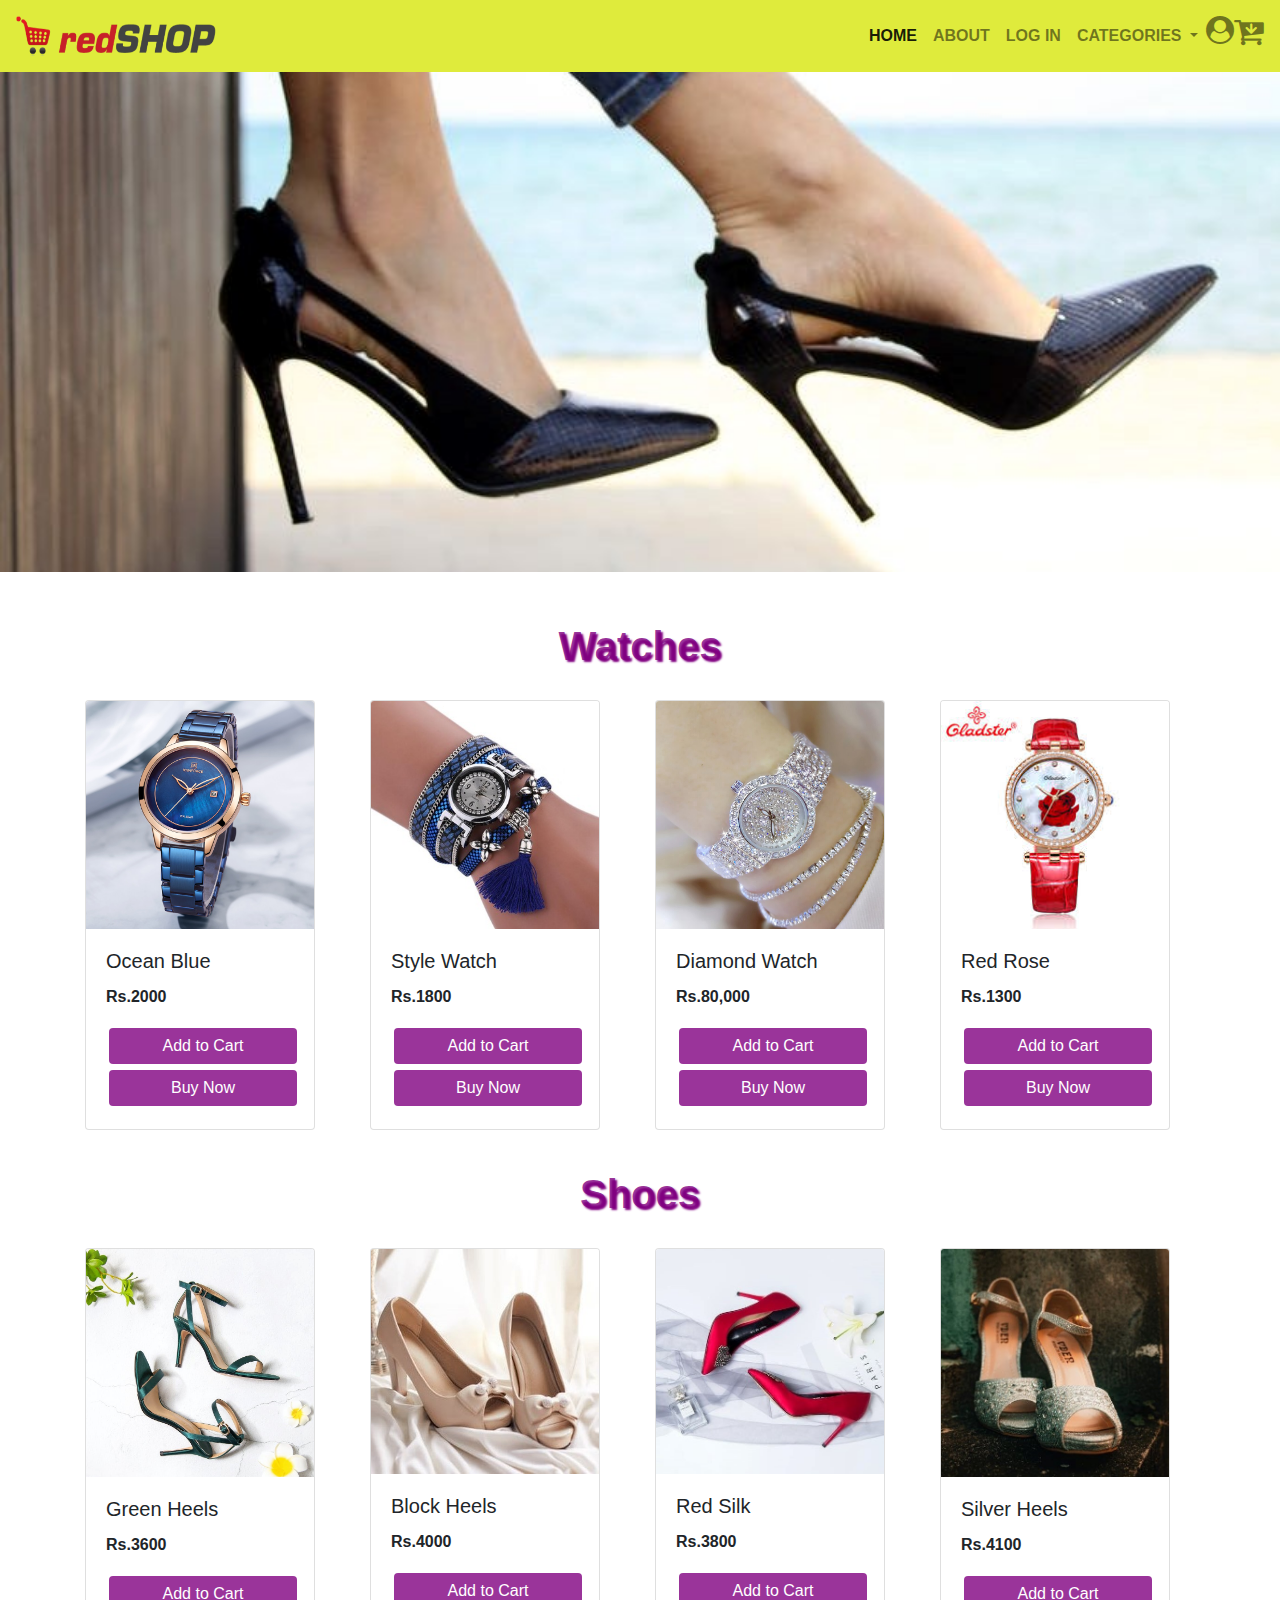
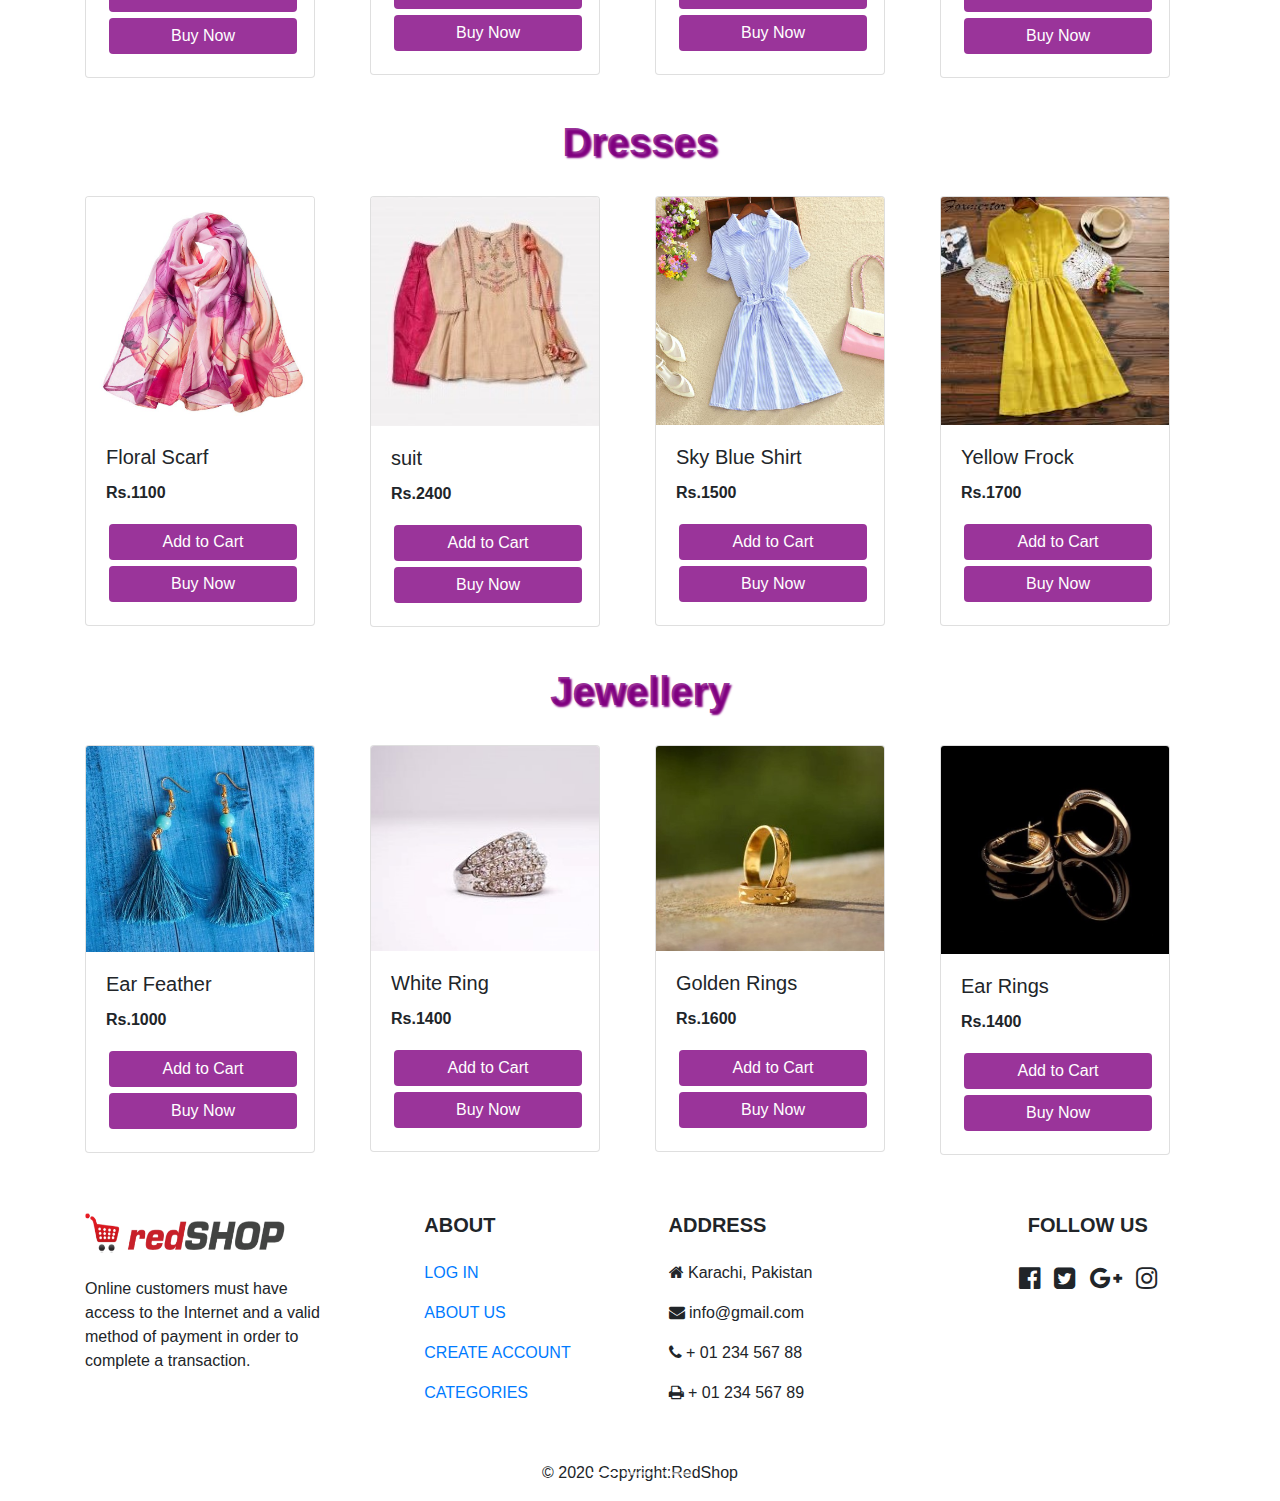
<file: public/women.html>
<!DOCTYPE html>
<html lang="en">
<head>
    <title>Women</title>
    <link rel="stylesheet" href="bootstrap-4.5.0-dist/css/bootstrap.min.css">
    <link rel="stylesheet" href="style.css">
    <link rel="stylesheet" href="https://cdnjs.cloudflare.com/ajax/libs/font-awesome/4.7.0/css/font-awesome.min.css">
    
<style>
  body{
    background-image: url('https://images.unsplash.com/photo-1494506132334-19732cd53b32?ixlib=rb-1.2.1&ixid=eyJhcHBfaWQiOjEyMDd9&auto=format&fit=crop&w=500&q=60');
    background-repeat: no-repeat;
    background-attachment: fixed;
  background-size: cover;
  }
</style>
</head>
<body>
    <div>
        
        <nav class="navbar navbar-expand-lg navbar-light bg-light">
            <a class="navbar-brand" href="#">
                <img class="img1" src="img/logo.png" alt="">
            </a>
            <button class="navbar-toggler" type="button" data-toggle="collapse" data-target="#navbarText" aria-controls="navbarText" aria-expanded="false" aria-label="Toggle navigation">
              <span class="navbar-toggler-icon"></span>
            </button>
            <div class="collapse navbar-collapse" id="navbarText">
              <ul class="navbar-nav mr-auto">
                
              </ul>
              <span class="navbar-text">
                <ul class="navbar-nav mr-auto">
                    <li class="nav-item active">
                      <a class="nav-link" href="index.html">HOME <span class="sr-only">(current)</span></a>
                    </li>
                    <li class="nav-item">
                      <a class="nav-link" href="About Us.html">ABOUT </a>
                    </li>
                    <li class="nav-item">
                      <a class="nav-link" href="login.html">LOG IN </a>
                    </li>
                    
                    <li class="nav-item dropdown">
                        <a class="nav-link dropdown-toggle" href="#" id="navbarDropdownMenuLink" role="button" data-toggle="dropdown" aria-haspopup="true" aria-expanded="false">
                          CATEGORIES
                        </a>
                        <div class="dropdown-menu" aria-labelledby="navbarDropdownMenuLink">
                          <a class="dropdown-item" href="men.html">Men</a>
                          <a class="dropdown-item" href="women.html">Women</a>
                          <a class="dropdown-item" href="kids.html">Kids</a>
    
                          <li class="nav-item">
                            <i class="fa fa-user-circle" aria-hidden="true"></i>
                        </li>
    
                    <li class="nav-item">
                        <i class="fa fa-cart-arrow-down" aria-hidden="true"></i>
                    </li>
                  </ul>
                
              </span>
            
            </div>
          </nav>
    
          <div id="carouselExampleIndicators" class="carousel slide" data-ride="carousel">
            <ol class="carousel-indicators">
              <li data-target="#carouselExampleIndicators" data-slide-to="0" class="active"></li>
              <li data-target="#carouselExampleIndicators" data-slide-to="1"></li>
              <li data-target="#carouselExampleIndicators" data-slide-to="2"></li>
            </ol>
            <div class="carousel-inner">
              <div class="carousel-item active">
                <img src="img/w1.jpeg" class="d-block w-100" alt="...">
              </div>
              <div class="carousel-item">
                <img src="img/w2.jpg" class="d-block w-100" alt="...">
              </div>
              <div class="carousel-item">
                <img src="img/w3.jpg" class="d-block w-100" alt="...">
              </div>
              
            </div>
            <a class="carousel-control-prev" href="#carouselExampleIndicators" role="button" data-slide="prev">
              <span class="carousel-control-prev-icon" aria-hidden="true"></span>
              <span class="sr-only">Previous</span>
            </a>
            <a class="carousel-control-next" href="#carouselExampleIndicators" role="button" data-slide="next">
              <span class="carousel-control-next-icon" aria-hidden="true"></span>
              <span class="sr-only">Next</span>
            </a>

            <div class="Sale">
                <div class="headings">
                    
                    <!--                  WATCHES             -->
                    <h1>Watches</h1>
                </div>
                <div class="container">
                    <div class="row">
                        <div class="col-sm-6 col-md-6 col-lg-3">
                            <div class="card">
                              <img src="img/ww1.jpg" class="card-img-top" alt="...">
                              <div class="card-body">
                                <h5 class="card-title">Ocean Blue</h5>
                                <p class="card-text">Rs.2000</p>
                                <a href="#" class="btn btn-primary">Add to Cart</a>
                                <a href="#" class="btn btn-primary">Buy Now</a>
                              </div>
                            </div>
                        </div>
                        
                        <div class="col-sm-6 col-md-6 col-lg-3">
                          <div class="card">
                              <img src="img/ww2.jpg" class="card-img-top" alt="...">
                              <div class="card-body">
                                <h5 class="card-title">Style Watch</h5>
                                <p class="card-text">Rs.1800</p>
                                <a href="#" class="btn btn-primary">Add to Cart</a>
                                <a href="#" class="btn btn-primary">Buy Now</a>
                              </div>
                            </div>
                        </div>
      
                        <div class="col-sm-6 col-md-6 col-lg-3">
                          <div class="card">
                              <img src="img/ww3.jpg" class="card-img-top" alt="...">
                              <div class="card-body">
                                <h5 class="card-title">Diamond Watch</h5>
                                <p class="card-text">Rs.80,000</p>
                                <a href="#" class="btn btn-primary">Add to Cart</a>
                                <a href="#" class="btn btn-primary">Buy Now</a>
                              </div>
                            </div>
                        </div>
      
                        <div class="col-sm-6 col-md-6 col-lg-3">
                          <div class="card">
                              <img src="img/ww4.jpg" class="card-img-top" alt="...">
                              <div class="card-body">
                                <h5 class="card-title">Red Rose</h5>
                                <p class="card-text">Rs.1300</p>
                                <a href="#" class="btn btn-primary">Add to Cart</a>
                                <a href="#" class="btn btn-primary">Buy Now</a>
                              </div>
                            </div>
                        </div>
                    </div>
      
                </div>
            </div>
      
            
              <div class="headings">

                <!--                   SHOES                   -->
                  <h1>Shoes</h1>
              </div>
              <div class="container">
                  <div class="row">
                      <div class="col-sm-6 col-md-6 col-lg-3">
                          <div class="card">
                            <img src="img/c3.jpeg" class="card-img-top" alt="...">
                            <div class="card-body">
                              <h5 class="card-title">Green Heels</h5>
                              <p class="card-text">Rs.3600</p>
                              <a href="#" class="btn btn-primary">Add to Cart</a>
                              <a href="#" class="btn btn-primary">Buy Now</a>
                            </div>
                          </div>
                      </div>
                      
                      <div class="col-sm-6 col-md-6 col-lg-3">
                        <div class="card">
                            <img src="img/cc2.jpeg" class="card-img-top" alt="...">
                            <div class="card-body">
                              <h5 class="card-title">Block Heels</h5>
                              <p class="card-text">Rs.4000</p>
                              <a href="#" class="btn btn-primary">Add to Cart</a>
                              <a href="#" class="btn btn-primary">Buy Now</a>
                            </div>
                          </div>
                      </div>
      
                      <div class="col-sm-6 col-md-6 col-lg-3">
                        <div class="card">
                            <img src="img/ws1.jpeg" class="card-img-top" alt="...">
                            <div class="card-body">
                              <h5 class="card-title">Red Silk</h5>
                              <p class="card-text">Rs.3800</p>
                              <a href="#" class="btn btn-primary">Add to Cart</a>
                              <a href="#" class="btn btn-primary">Buy Now</a>
                            </div>
                          </div>
                      </div>
      
                      <div class="col-sm-6 col-md-6 col-lg-3">
                        <div class="card">
                            <img src="img/ws2.jpeg" class="card-img-top" alt="...">
                            <div class="card-body">
                              <h5 class="card-title">Silver Heels</h5>
                              <p class="card-text">Rs.4100</p>
                              <a href="#" class="btn btn-primary">Add to Cart</a>
                              <a href="#" class="btn btn-primary">Buy Now</a>
                            </div>
                          </div>
                      </div>
                  </div>
      
              </div>
              <div class="headings">

                <!--                   DRESSES                 -->
                <h1>Dresses</h1>
            </div>
            <div class="container">
                <div class="row">
                    <div class="col-sm-6 col-md-6 col-lg-3">
                        <div class="card">
                          <img src="img/wd1.jpg" class="card-img-top" alt="...">
                          <div class="card-body">
                            <h5 class="card-title">Floral Scarf</h5>
                            <p class="card-text">Rs.1100</p>
                            <a href="#" class="btn btn-primary">Add to Cart</a>
                            <a href="#" class="btn btn-primary">Buy Now</a>
                          </div>
                        </div>
                    </div>
                    
                    <div class="col-sm-6 col-md-6 col-lg-3">
                      <div class="card">
                          <img src="img/wd2.jpg" class="card-img-top" alt="...">
                          <div class="card-body">
                            <h5 class="card-title">suit</h5>
                            <p class="card-text">Rs.2400</p>
                            <a href="#" class="btn btn-primary">Add to Cart</a>
                            <a href="#" class="btn btn-primary">Buy Now</a>
                          </div>
                        </div>
                    </div>
    
                    <div class="col-sm-6 col-md-6 col-lg-3">
                      <div class="card">
                          <img src="img/wd3.jpg" class="card-img-top" alt="...">
                          <div class="card-body">
                            <h5 class="card-title">Sky Blue Shirt</h5>
                            <p class="card-text">Rs.1500</p>
                            <a href="#" class="btn btn-primary">Add to Cart</a>
                            <a href="#" class="btn btn-primary">Buy Now</a>
                          </div>
                        </div>
                    </div>
    
                    <div class="col-sm-6 col-md-6 col-lg-3">
                      <div class="card">
                          <img src="img/wd4.jpg" class="card-img-top" alt="...">
                          <div class="card-body">
                            <h5 class="card-title">Yellow Frock</h5>
                            <p class="card-text">Rs.1700</p>
                            <a href="#" class="btn btn-primary">Add to Cart</a>
                            <a href="#" class="btn btn-primary">Buy Now</a>
                          </div>
                        </div>
                    </div>
                </div>
    
            </div>
            <div class="headings">

                <!--                  JEWELLERY                -->
                <h1>Jewellery</h1>
            </div>
            <div class="container">
                <div class="row">
                    <div class="col-sm-6 col-md-6 col-lg-3">
                        <div class="card">
                          <img src="img/j1.jpeg" class="card-img-top" alt="...">
                          <div class="card-body">
                            <h5 class="card-title">Ear Feather</h5>
                            <p class="card-text">Rs.1000</p>
                            <a href="#" class="btn btn-primary">Add to Cart</a>
                            <a href="#" class="btn btn-primary">Buy Now</a>
                          </div>
                        </div>
                    </div>
                    
                    <div class="col-sm-6 col-md-6 col-lg-3">
                      <div class="card">
                          <img src="img/j2.jpeg" class="card-img-top" alt="...">
                          <div class="card-body">
                            <h5 class="card-title">White Ring</h5>
                            <p class="card-text">Rs.1400</p>
                            <a href="#" class="btn btn-primary">Add to Cart</a>
                            <a href="#" class="btn btn-primary">Buy Now</a>
                          </div>
                        </div>
                    </div>
    
                    <div class="col-sm-6 col-md-6 col-lg-3">
                      <div class="card">
                          <img src="img/j3.jpeg" class="card-img-top" alt="...">
                          <div class="card-body">
                            <h5 class="card-title">Golden Rings</h5>
                            <p class="card-text">Rs.1600</p>
                            <a href="#" class="btn btn-primary">Add to Cart</a>
                            <a href="#" class="btn btn-primary">Buy Now</a>
                          </div>
                        </div>
                    </div>
    
                    <div class="col-sm-6 col-md-6 col-lg-3">
                      <div class="card">
                          <img src="img/j4.jpeg" class="card-img-top" alt="...">
                          <div class="card-body">
                            <h5 class="card-title">Ear Rings</h5>
                            <p class="card-text">Rs.1400</p>
                            <a href="#" class="btn btn-primary">Add to Cart</a>
                            <a href="#" class="btn btn-primary">Buy Now</a>
                          </div>
                        </div>
                    </div>
                </div>
    
            </div>
             <!-- Footer -->
<footer class="page-footer font-small mdb-color lighten-3 pt-4">

  <!-- Footer Links -->
  <div class="container text-center text-md-left">

    <!-- Grid row -->
    <div class="row">

      <!-- Grid column -->
      <div class="col-md-4 col-lg-3 mr-auto my-md-4 my-0 mt-4 mb-1">

        <!-- Content -->
        <h5 class="font-weight-bold text-uppercase mb-4"><img class="img1" src="img/logo.png" alt=""></h5>
        <p>Online customers must have access to the Internet and a valid method of payment in order to complete a 
          transaction.</p>
    
      </div>
      <!-- Grid column -->

      <hr class="clearfix w-100 d-md-none">

      <!-- Grid column -->
      <div class="col-md-2 col-lg-2 mx-auto my-md-4 my-0 mt-4 mb-1">

        <!-- Links -->
        <h5 class="font-weight-bold text-uppercase mb-4">About</h5>

        <ul class="list-unstyled">
          <li>
            <p>
              <a href="#!">LOG IN</a>
            </p>
          </li>
          <li>
            <p>
              <a href="#!">ABOUT US</a>
            </p>
          </li>
          <li>
            <p>
              <a href="#!">CREATE ACCOUNT</a>
            </p>
          </li>
          <li>
            <p>
              <a href="#!">CATEGORIES</a>
            </p>
          </li>
        </ul>

      </div>
      <!-- Grid column -->

      <hr class="clearfix w-100 d-md-none">

      <!-- Grid column -->
      <div class="col-md-4 col-lg-3 mx-auto my-md-4 my-0 mt-4 mb-1">

        <!-- Contact details -->
        <h5 class="font-weight-bold text-uppercase mb-4">Address</h5>

        <ul class="list-unstyled">
          <li>
            <p>
              <i class="fa fa-home" aria-hidden="true"></i> Karachi, Pakistan</p>
          </li>
          <li>
            <p>
              <i class="fa fa-envelope" aria-hidden="true"></i> info@gmail.com</p>
          </li>
          <li>
            <p>
              <i class="fa fa-phone" aria-hidden="true"></i> + 01 234 567 88</p>
          </li>
          <li>
            <p>
              <i class="fa fa-print" aria-hidden="true"></i> + 01 234 567 89</p>
          </li>
        </ul>

      </div>
      <!-- Grid column -->

      <hr class="clearfix w-100 d-md-none">

      <!-- Grid column -->
      <div class="col-md-2 col-lg-2 text-center mx-auto my-4">

        <!-- Social buttons -->
        <h5 class="font-weight-bold text-uppercase mb-4">Follow Us</h5>

        <!-- Facebook -->
        <a type="button" class="btn-floating btn-fb">
          <i class="fa fa-facebook-official" aria-hidden="true"></i>
        </a>
        <!-- Twitter -->
        <a type="button" class="btn-floating btn-tw">
          <i class="fa fa-twitter-square" aria-hidden="true"></i>
        </a>
        <!-- Google +-->
        <a type="button" class="btn-floating btn-gplus">
          <i class="fa fa-google-plus" aria-hidden="true"></i>
        </a>
        <!-- Dribbble -->
        <a type="button" class="btn-floating btn-dribbble">
          <i class="fa fa-instagram" aria-hidden="true"></i>
        </a>

      </div>
      <!-- Grid column -->

    </div>
    <!-- Grid row -->

  </div>
  <!-- Footer Links -->

  <!-- Copyright -->
  <div class="footer-copyright text-center py-3">© 2020 Copyright:RedShop
    
  </div>
  <!-- Copyright -->

</footer>
<!-- Footer -->
          </div>

    <script src="https://code.jquery.com/jquery-3.5.1.slim.min.js" integrity="sha384-DfXdz2htPH0lsSSs5nCTpuj/zy4C+OGpamoFVy38MVBnE+IbbVYUew+OrCXaRkfj" crossorigin="anonymous"></script>
<script src="https://cdn.jsdelivr.net/npm/popper.js@1.16.0/dist/umd/popper.min.js" integrity="sha384-Q6E9RHvbIyZFJoft+2mJbHaEWldlvI9IOYy5n3zV9zzTtmI3UksdQRVvoxMfooAo" crossorigin="anonymous"></script>
<script src="https://stackpath.bootstrapcdn.com/bootstrap/4.5.0/js/bootstrap.min.js" integrity="sha384-OgVRvuATP1z7JjHLkuOU7Xw704+h835Lr+6QL9UvYjZE3Ipu6Tp75j7Bh/kR0JKI" crossorigin="anonymous"></script>
</body>
</html>
</file>
<file: public/style.css>
/*                  About page                */
.intro{
    border:2px solid whitesmoke;
    min-height: 1040px;
    max-height: 2000px;
    min-width: 100%;
    max-width: 120px;
    background-color: whitesmoke ;
   
}

.center{
    border:2px solid whitesmoke;
    min-height: 600px;
    max-height: 1800px;
    width: 60%;
    background-color: whitesmoke ;
    color: rgb(104, 97, 97);
    padding: 10px;
    margin: 0 auto;
    line-height: 23px;
}
.orange{
    color: orangered;
}

.red{
    color: rgb(202, 59, 7);
}




/*                  Home page                */

.navbar{
    background-color: rgba(215, 230, 7, 0.788) !important;
}

.nav-link{
    font-weight: bold;
}
.img1{
    min-height: 40px;
    max-height: 80px;
    min-width: 180px;
    max-width: 200px;
}

.fa-user-circle{
    font-size: 28px !important;
}

.fa-cart-arrow-down{
    font-size: 32px !important;
}

.carousel-item{
    height: 500px;
    width: 100%;
}

.cardss{
    margin-top: 30px;
    display: flex;
    flex-direction: row;
    justify-content: space-around;
    flex-wrap: wrap;
}

.fa-truck,.fa-handshake-o,.fa-thumbs-up{
    font-size: 32px !important;
    margin-right: 15px;
    color: rgba(128, 0, 128, 0.795);
}
h3{
    color:rgba(128, 0, 128, 0.795) ;
}

.card1,.card2,.card3{
    display: flex;
    height: 80px;
    width: 360px;
    margin-top: 10px;
    box-shadow: 2px 4px 5px grey;
    background-color: rgba(255, 255, 0, 0.39);
    justify-content: center;
    align-items: center;
    border-radius: 15px 15px 15px 15px  !important;
}

.headings{
    text-align: center;
    color: rgba(128, 0, 128, 0.795);
    font-weight: bold;
    margin: 30px;
}
.headings > h1{
    font-weight: bold;
    text-shadow:2px 2px 2px purple;
}
.Sale{
    margin-top: 50px;
}
.card{
    height: auto;
    width: 230px;
    margin-bottom: 10px;
}

.btn-primary{
    justify-content: space-around;
    margin: 3px;
    width: 100%;
    background-color:rgba(128, 0, 128, 0.795) ;
    border: 2px rgba(128, 0, 128, 0.795);
}
.card-text{
    font-weight: bold;
}
.footer{
    background-color:rgba(128, 0, 128, 0.795); 
    height: 100px;
    width: 100%;
}
h4{
    font-size: 15px;
    padding-top: 20px;
}
.footer > div{
    text-align: center;
    color: white;
    margin-top: 20px;
}
.fa-facebook-official,.fa-instagram,.fa-whatsapp,.fa-twitter-square,.fa-youtube-square,.fa-google-plus{
    font-size: 25px !important;
    margin: 5px;
}

/*                LOG IN                 */

.form{
    padding-top: 100px;
    text-align: center !important;
  
}

.form-group{
    /* width: 50%; */
    max-width: 30%;
    min-width: 50%;
    margin: 0 auto;
    padding-top: 10px;

}

body{
    /* background-repeat: no-repeat; */
   
}
/*                 SIGN UP                */
.col{
    margin: 0 auto;
    padding-top: 10px;

}

.form > img{
    height: 200px;
    width: 200px;
    padding-top: 10px;
}

.form > a{
    margin-top: 10px;
}
</file>
